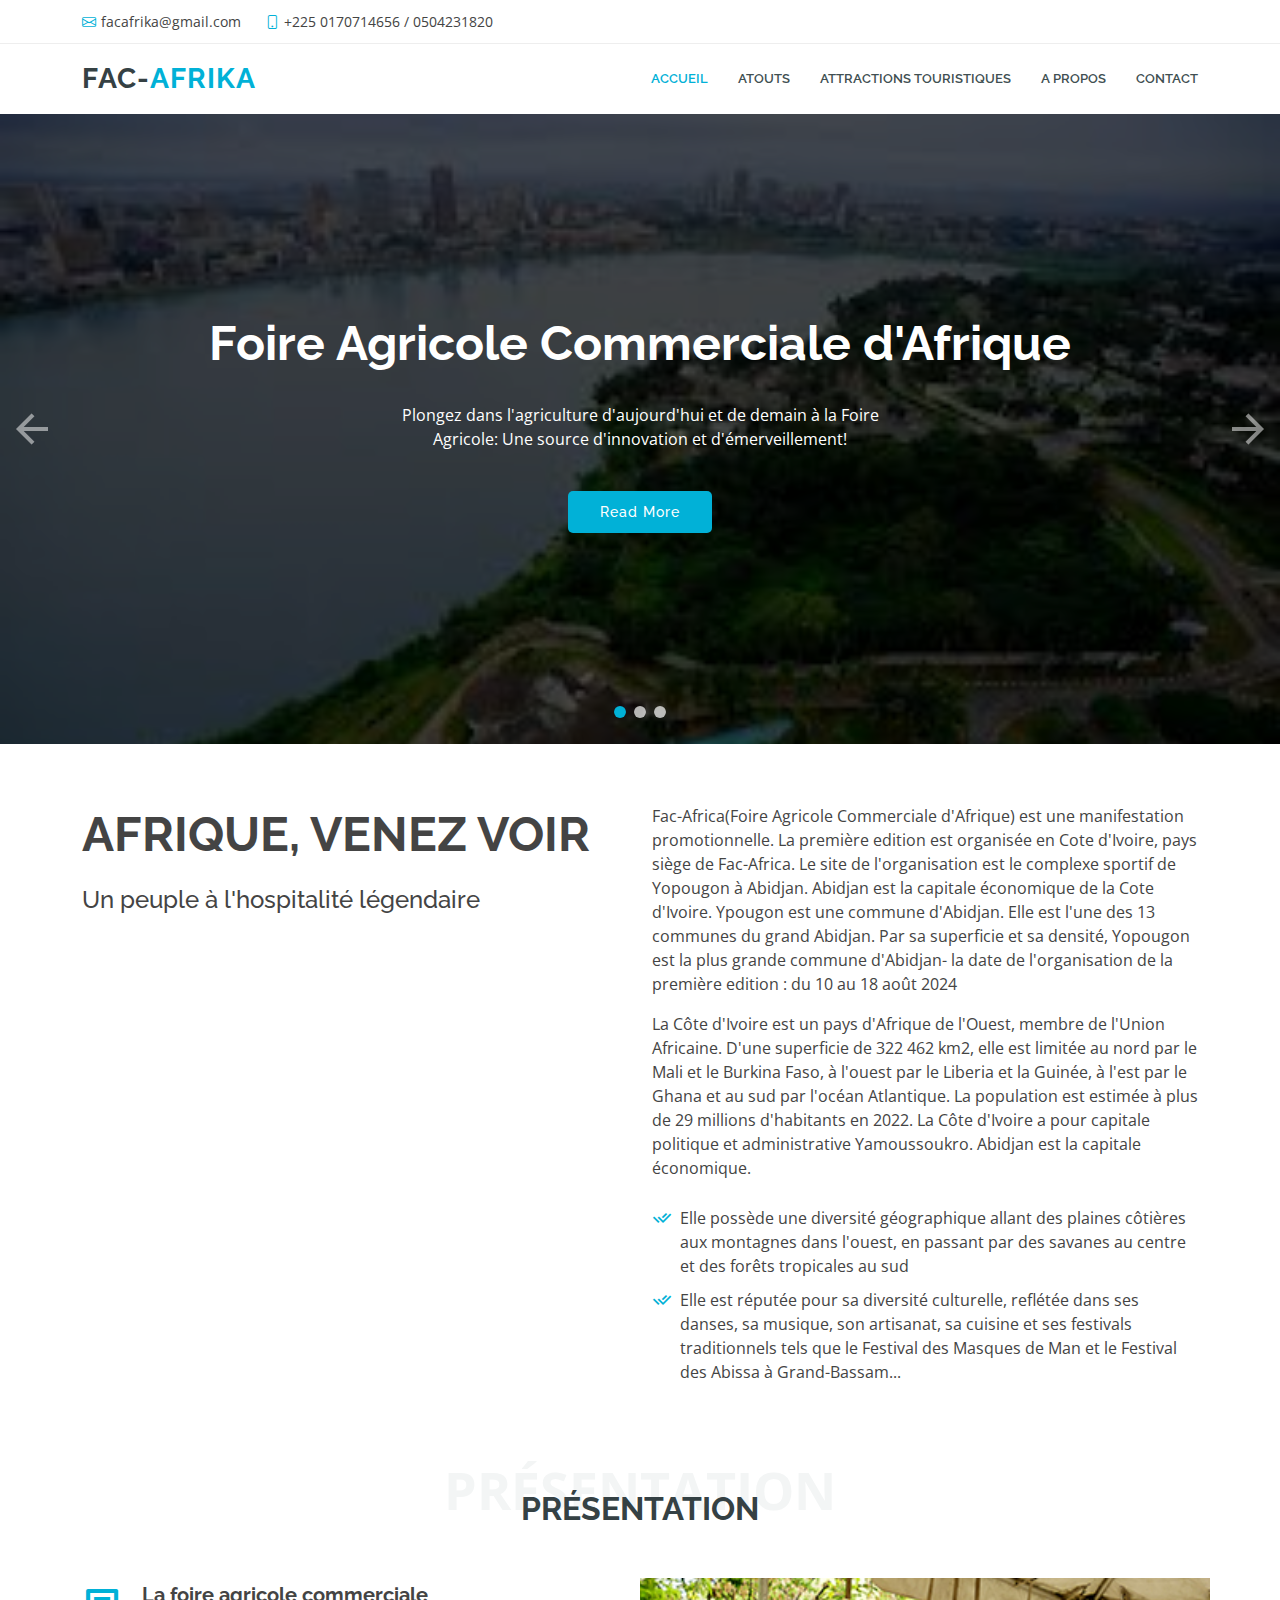
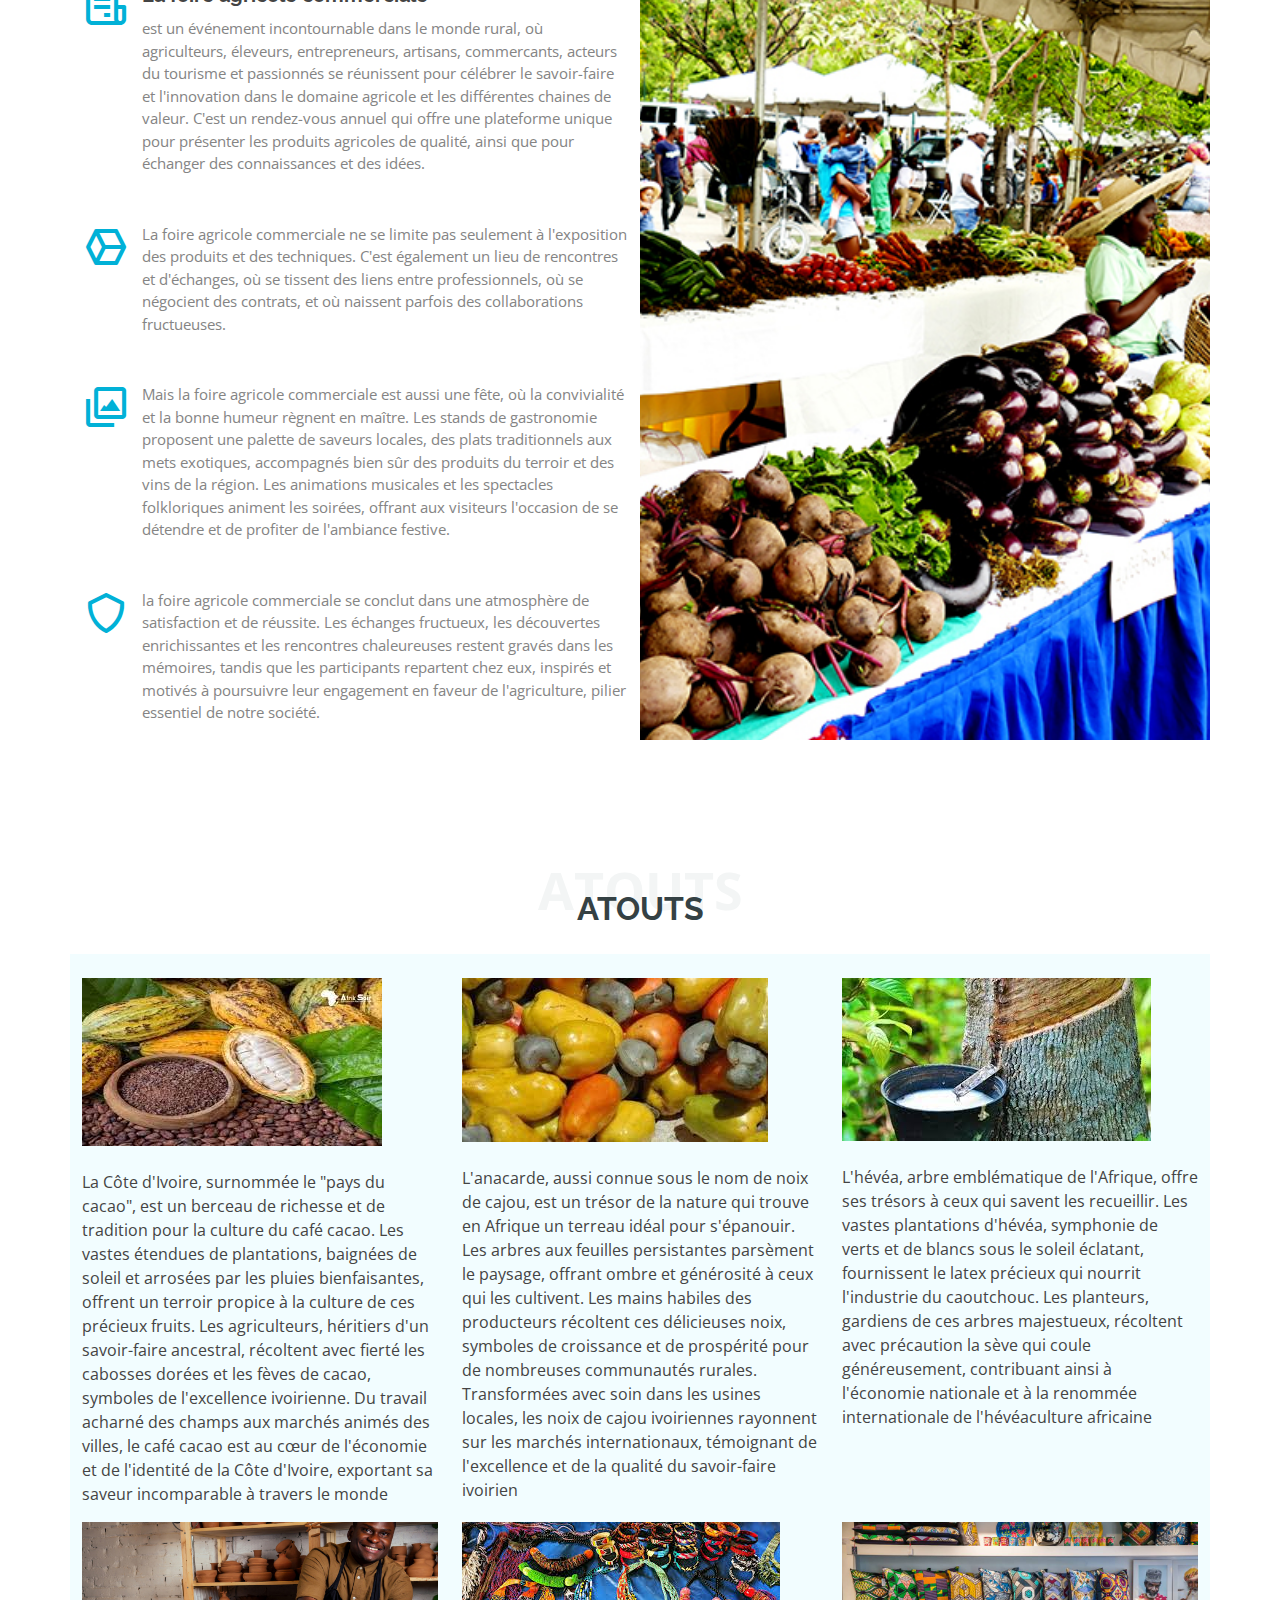
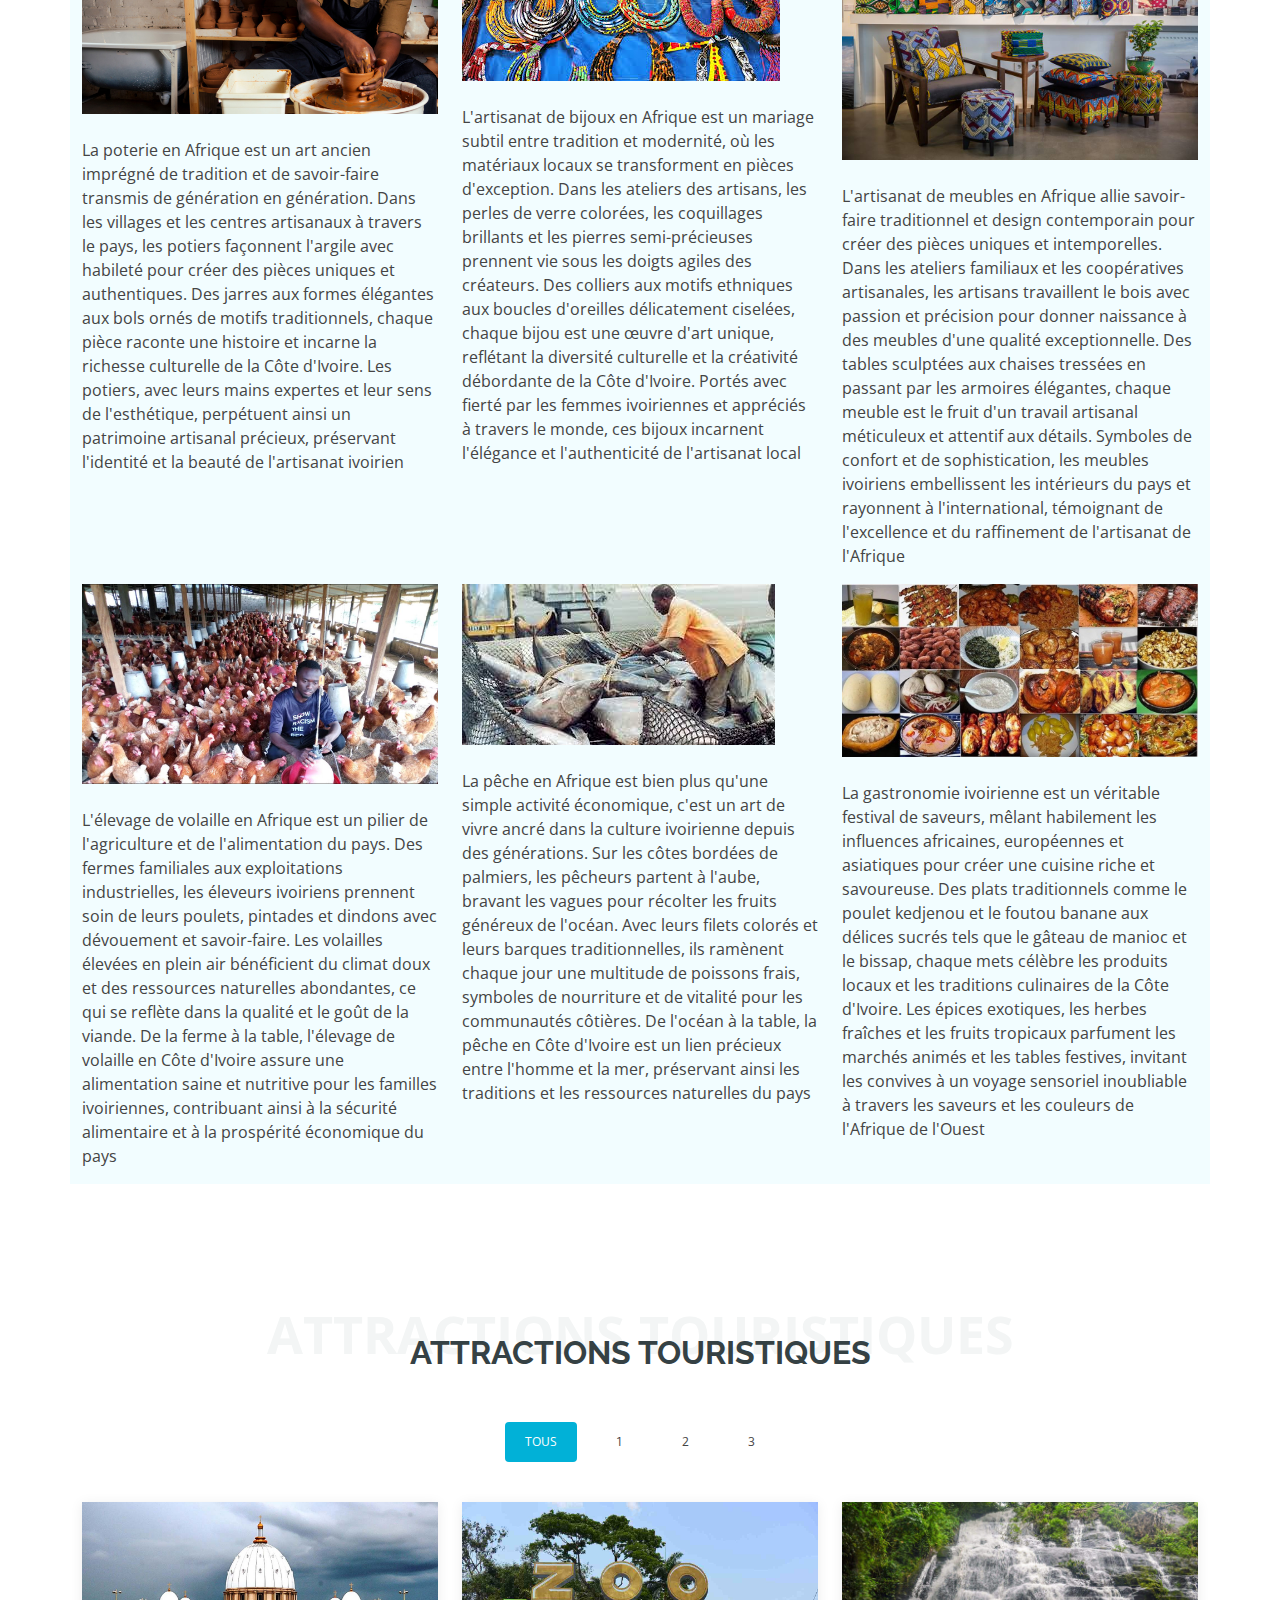
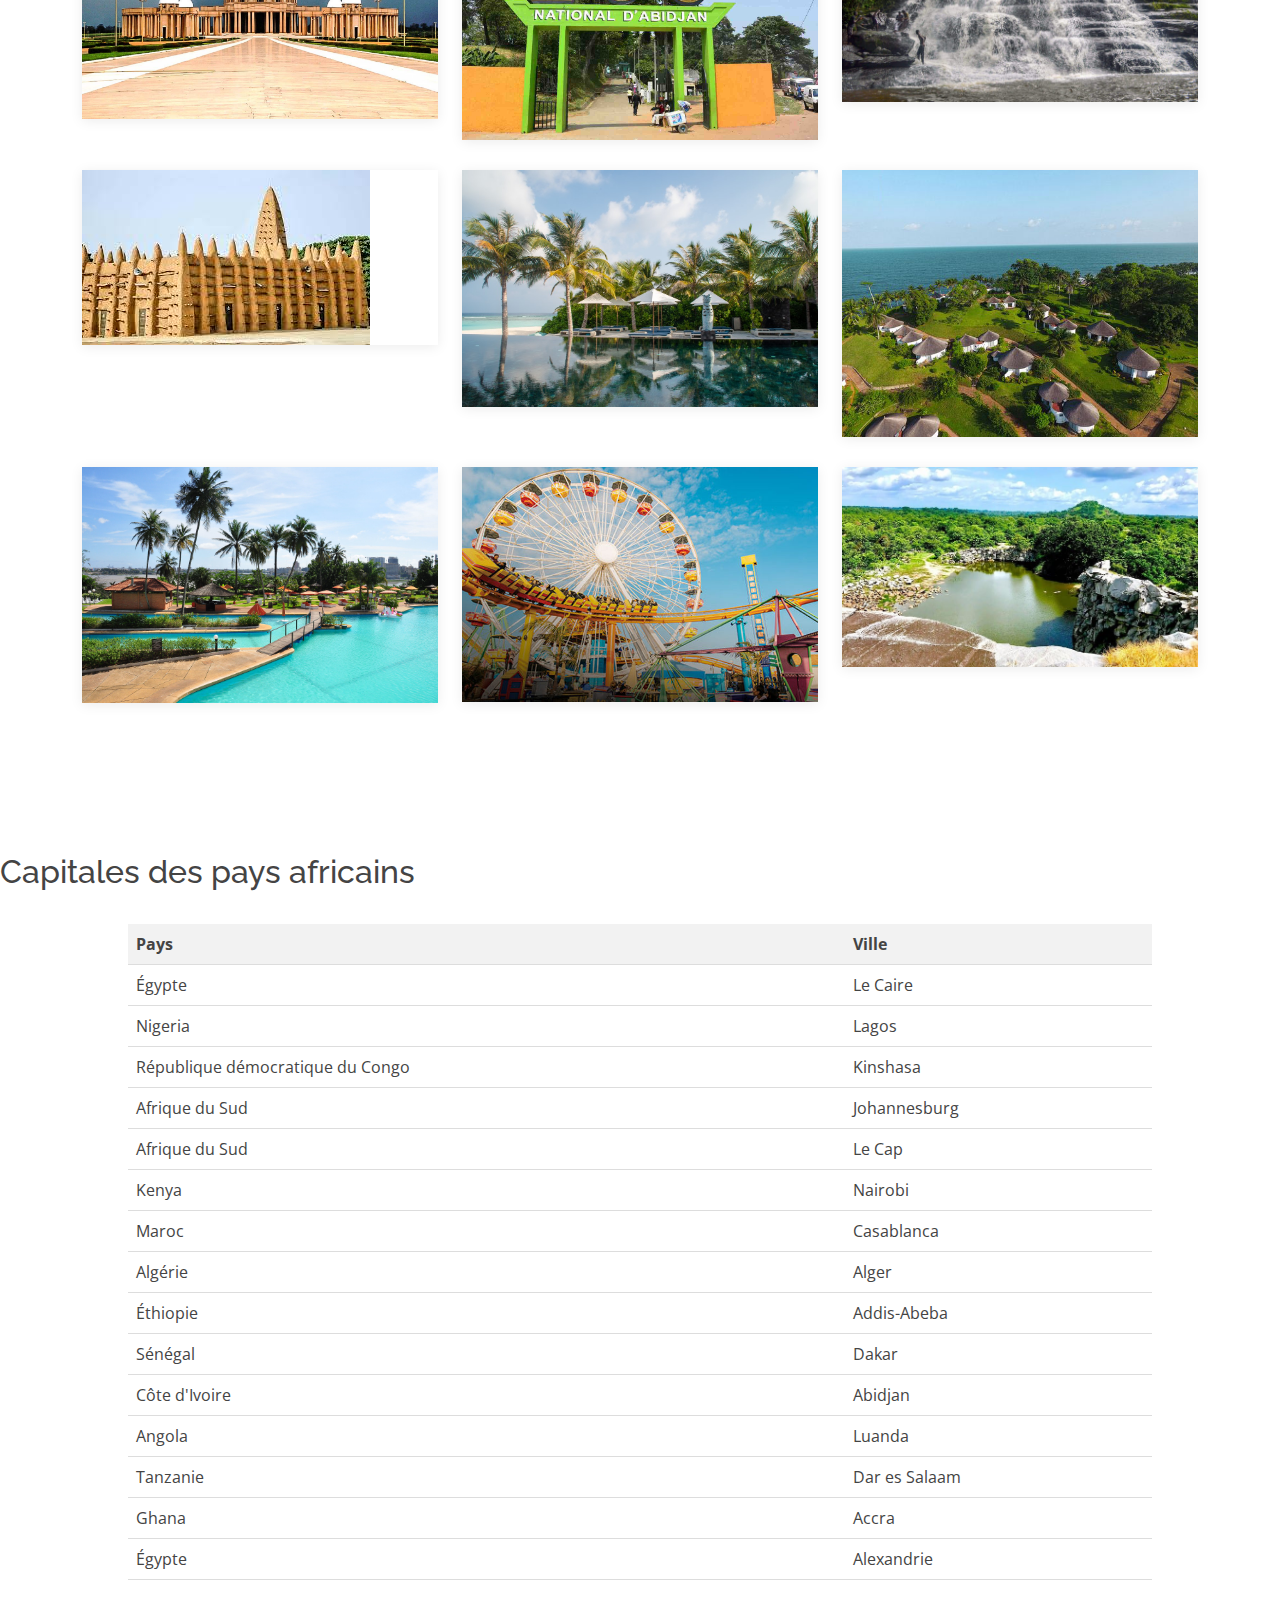
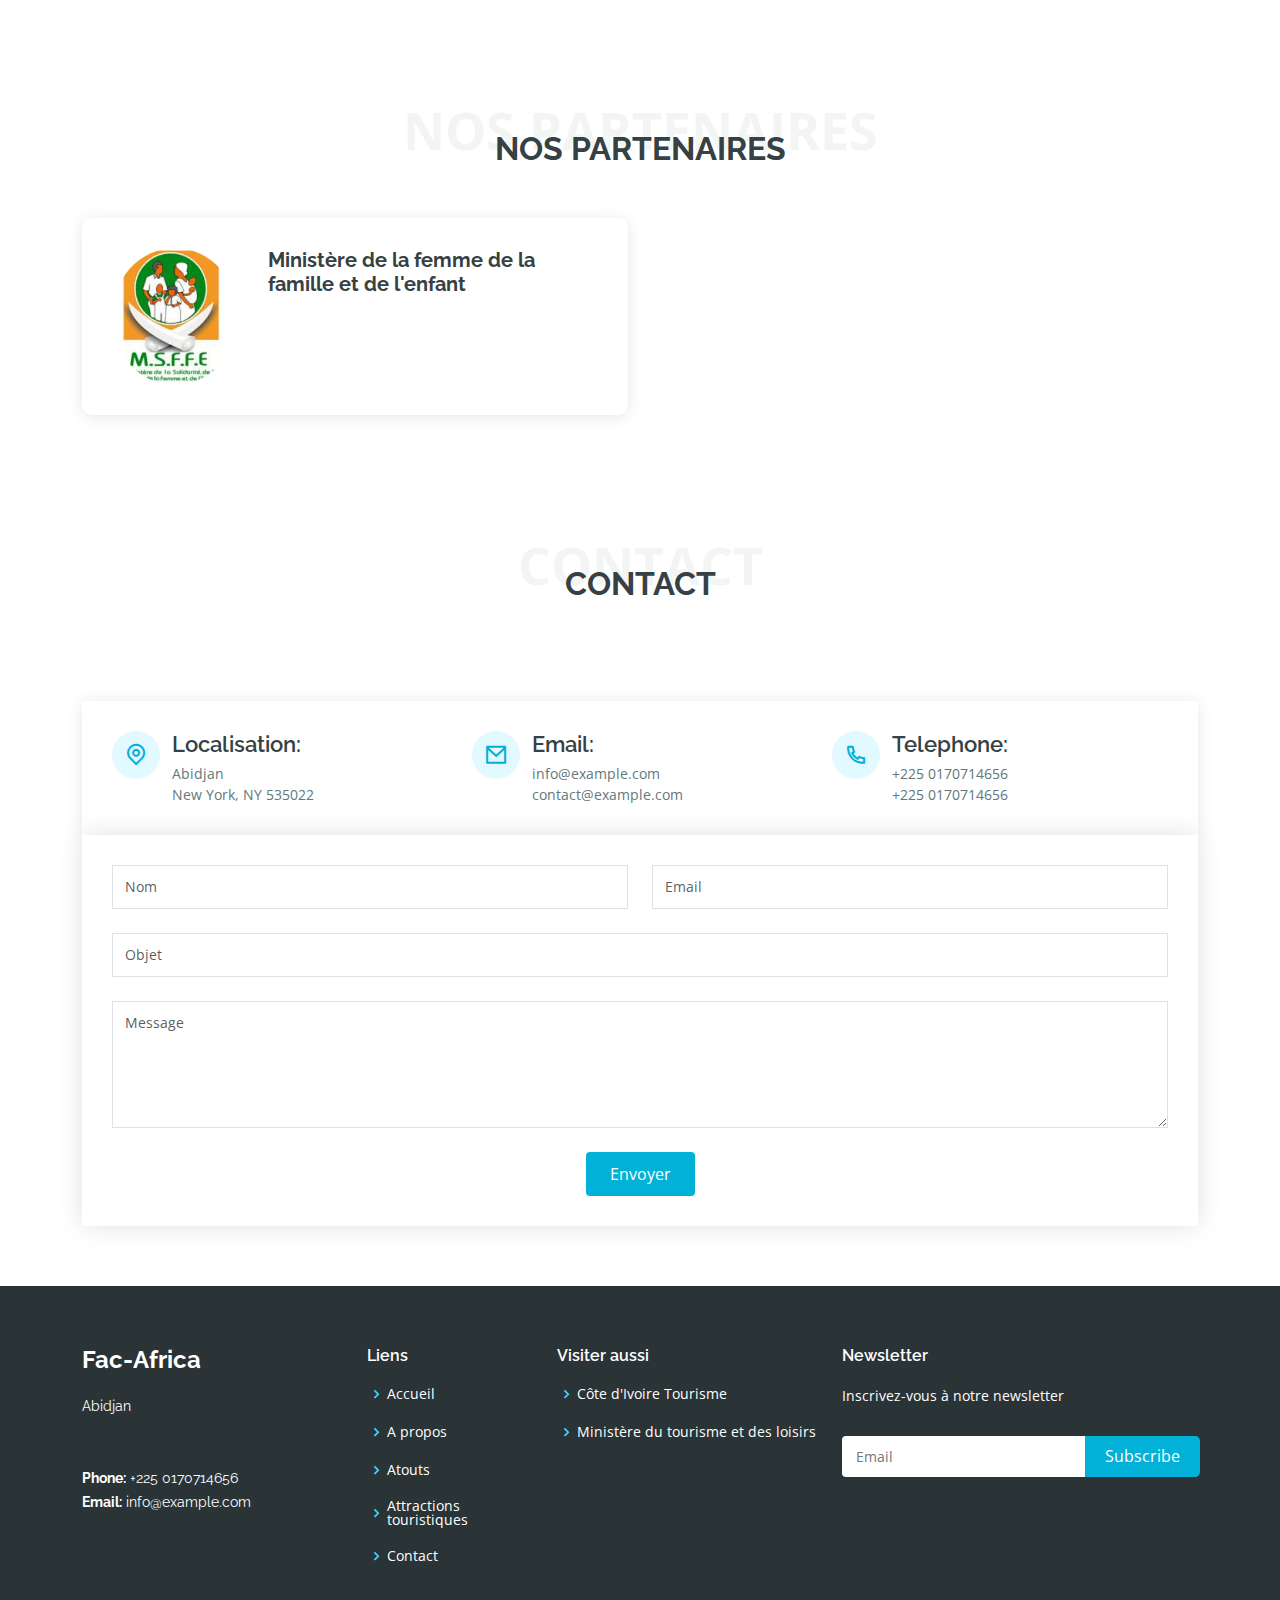
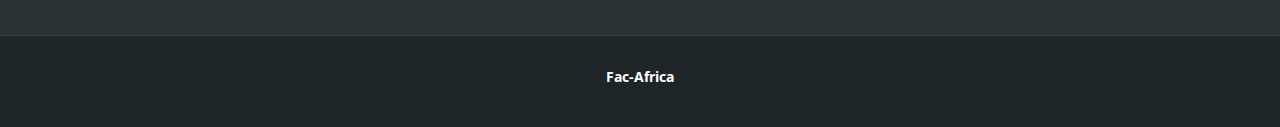
<file: index.html>
<!DOCTYPE html>
<html lang="en">

<head>
  <meta charset="utf-8">
  <meta content="width=device-width, initial-scale=1.0" name="viewport">

  <title>Fac-Africa</title>
  <meta content="" name="description">
  <meta content="" name="keywords">

  <!-- Favicons -->
  <link href="assets/img/favicon.png" rel="icon">
  <link href="assets/img/apple-touch-icon.png" rel="apple-touch-icon">

  <!-- Google Fonts -->
  <link href="https://fonts.googleapis.com/css?family=Open+Sans:300,300i,400,400i,600,600i,700,700i|Raleway:300,300i,400,400i,500,500i,600,600i,700,700i|Poppins:300,300i,400,400i,500,500i,600,600i,700,700i" rel="stylesheet">

  <!-- Vendor CSS Files -->
  <link href="assets/vendor/animate.css/animate.min.css" rel="stylesheet">
  <link href="assets/vendor/bootstrap/css/bootstrap.min.css" rel="stylesheet">
  <link href="assets/vendor/bootstrap-icons/bootstrap-icons.css" rel="stylesheet">
  <link href="assets/vendor/boxicons/css/boxicons.min.css" rel="stylesheet">
  <link href="assets/vendor/glightbox/css/glightbox.min.css" rel="stylesheet">
  <link href="assets/vendor/remixicon/remixicon.css" rel="stylesheet">
  <link href="assets/vendor/swiper/swiper-bundle.min.css" rel="stylesheet">

  <!-- Template Main CSS File -->
  <link href="assets/css/style.css" rel="stylesheet">
</head>

<body>

  <!-- ======= Top Bar ======= -->
  <section id="topbar" class="fixed-top d-flex align-items-center">
    <div class="container d-flex justify-content-center justify-content-md-between">
      <div class="contact-info d-flex align-items-center">
        <i class="bi bi-envelope d-flex align-items-center"><a href="mailto:contact@example.com">facafrika@gmail.com</a></i>
        <i class="bi bi-phone d-flex align-items-center ms-4"><span>+225 0170714656 / 0504231820</span></i>
      </div>
    </div>
  </section>

  <!-- ======= Header ======= -->
  <header id="header" class="fixed-top d-flex align-items-center">
    <div class="container d-flex align-items-center justify-content-between">

      <div class="logo">
        <h1><a href="index.html">FAC-<span>AFRIKA</span></a></h1>
      </div>

      <nav id="navbar" class="navbar">
        <ul>
          <li><a class="nav-link scrollto active" href="#hero">Accueil</a></li>
          <li><a class="nav-link scrollto" href="#atouts">Atouts</a></li>
          <li><a class="nav-link scrollto " href="#portfolio">Attractions touristiques</a></li>
          <li><a class="nav-link scrollto" href="#about">A propos</a></li>
          <li><a class="nav-link scrollto" href="#contact">Contact</a></li>
        </ul>
        <i class="bi bi-list mobile-nav-toggle"></i>
      </nav><!-- .navbar -->

    </div>
  </header><!-- End Header -->

  <!-- ======= Hero Section ======= -->
  <section id="hero">
    <div class="hero-container">
      <div id="heroCarousel" data-bs-interval="5000" class="carousel slide carousel-fade" data-bs-ride="carousel">

        <ol class="carousel-indicators" id="hero-carousel-indicators"></ol>

        <div class="carousel-inner" role="listbox">

          <!-- Slide 1 -->
          <div class="carousel-item active" style="background-image: url(assets/img/slide/slide1.jpg);">
            <div class="carousel-container">
              <div class="carousel-content">
                <h2 class="animate__animated animate__fadeInDown">Foire Agricole<span> Commerciale d'Afrique</span></h2>
                <p class="animate__animated animate__fadeInUp">Plongez dans l'agriculture d'aujourd'hui et de demain à la Foire Agricole: Une source d'innovation et d'émerveillement!</p>
                <a href="#about" class="btn-get-started scrollto animate__animated animate__fadeInUp">Read More</a>
              </div>
            </div>
          </div>

          <!-- Slide 2 -->
          <div class="carousel-item" style="background-image: url(assets/img/slide/slide2.jpg);">
            <div class="carousel-container">
              <div class="carousel-content">
                <p class="animate__animated animate__fadeInUp">Rencontrez les héros de nos campagnes à la Foire Agricole: Agriculteurs, Éleveurs, Artisans du Terroir!</p>
                <a href="#about" class="btn-get-started scrollto animate__animated animate__fadeInUp">Read More</a>
              </div>
            </div>
          </div>

          <!-- Slide 3 -->
          <div class="carousel-item" style="background-image: url(assets/img/slide/slide3.jpg);">
            <div class="carousel-container">
              <div class="carousel-content">
                <p class="animate__animated animate__adeInUp">Découvrez le cœur battant de nos campagnes à la Foire Agricole: Où Tradition et Modernité se rencontrent!</p>
                <a href="#about" class="btn-get-started scrollto animate__animated animate__fadeInUp">Read More</a>
              </div>
            </div>
          </div>

        </div>

        <a class="carousel-control-prev" href="#heroCarousel" role="button" data-bs-slide="prev">
          <span class="carousel-control-prev-icon ri-arrow-left-line" aria-hidden="true"></span>
        </a>

        <a class="carousel-control-next" href="#heroCarousel" role="button" data-bs-slide="next">
          <span class="carousel-control-next-icon ri-arrow-right-line" aria-hidden="true"></span>
        </a>

      </div>
    </div>
  </section><!-- End Hero -->

  <main id="main">

    <!-- ======= About Section ======= -->
    <section id="about" class="about">
      <div class="container">

        <div class="row content">
          <div class="col-lg-6">
            <h2>AFRIQUE, venez voir</h2>
            <h3>Un peuple à l'hospitalité légendaire</h3>
          </div>
          <div class="col-lg-6 pt-4 pt-lg-0">
            <p>Fac-Africa(Foire Agricole Commerciale d'Afrique) est une manifestation promotionnelle. La première edition est organisée en Cote d'Ivoire, pays siège de Fac-Africa. 
              Le site de l'organisation est le complexe sportif de Yopougon à Abidjan. Abidjan est la capitale économique de la Cote d'Ivoire. Ypougon est une commune d'Abidjan.
              Elle est l'une des 13 communes du grand Abidjan. Par sa superficie et sa densité, Yopougon est la plus grande commune d'Abidjan- la date de l'organisation de la première edition : du 10 au 18 août 2024
            </p>
            <p>
              La Côte d'Ivoire est un pays d'Afrique de l'Ouest, membre de l'Union Africaine.
D'une superficie de 322 462 km2, elle est limitée au nord par le Mali et le Burkina Faso, à l'ouest par le Liberia et la Guinée, à l'est par le Ghana et
au sud par l'océan Atlantique. La population est estimée à plus de 29 millions d'habitants en 2022. La Côte d'Ivoire a pour capitale politique et administrative
Yamoussoukro. Abidjan est la capitale économique.
            </p>
            <ul>
              <li><i class="ri-check-double-line"></i> Elle possède une diversité géographique allant des plaines côtières aux montagnes dans l'ouest, en passant par des savanes au centre et des forêts tropicales au sud</li>
              <li><i class="ri-check-double-line"></i>Elle est réputée pour sa diversité culturelle, reflétée dans ses danses, sa musique, son artisanat, sa cuisine et ses festivals traditionnels tels que le Festival des Masques de Man et le Festival des Abissa à Grand-Bassam...</li>
            </ul>
          </div>
        </div>

      </div>
    </section><!-- End About Section -->

    <!-- ======= About List Section ======= -->
    <section id="about-list" class="about-list">
      <div class="container">
        <div class="container">
          <div class="section-title">
            <span>Présentation</span>
            <h2>Présentation</h2>
          </div>
        </div>
        <div class="row">
          <div class="col-lg-6 order-2 order-lg-1">
            <div class="icon-box mt-5 mt-lg-0">
              <i class="bx bx-receipt"></i>
              <h4>La foire agricole commerciale</h4>
              <p>
                 est un événement incontournable dans le monde rural, où agriculteurs, éleveurs, entrepreneurs, artisans, commercants, acteurs du tourisme et passionnés se réunissent pour célébrer le savoir-faire et l'innovation dans le domaine agricole et les différentes chaines de valeur. C'est un rendez-vous annuel qui offre une plateforme unique pour présenter les produits agricoles de qualité, ainsi que pour échanger des connaissances et des idées.</p>
            </div>
            <div class="icon-box mt-5">
              <i class="bx bx-cube-alt"></i>
              <p>La foire agricole commerciale ne se limite pas seulement à l'exposition des produits et des techniques. C'est également un lieu de rencontres et d'échanges, où se tissent des liens entre professionnels, où se négocient des contrats, et où naissent parfois des collaborations fructueuses.</p>
            </div>
            <div class="icon-box mt-5">
              <i class="bx bx-images"></i>
              <p>Mais la foire agricole commerciale est aussi une fête, où la convivialité et la bonne humeur règnent en maître. Les stands de gastronomie proposent une palette de saveurs locales, des plats traditionnels aux mets exotiques, accompagnés bien sûr des produits du terroir et des vins de la région. Les animations musicales et les spectacles folkloriques animent les soirées, offrant aux visiteurs l'occasion de se détendre et de profiter de l'ambiance festive.</p>
            </div>
            <div class="icon-box mt-5">
              <i class="bx bx-shield"></i>
              <p>la foire agricole commerciale se conclut dans une atmosphère de satisfaction et de réussite. Les échanges fructueux, les découvertes enrichissantes et les rencontres chaleureuses restent gravés dans les mémoires, tandis que les participants repartent chez eux, inspirés et motivés à poursuivre leur engagement en faveur de l'agriculture, pilier essentiel de notre société.</p>
            </div>
          </div>
          <div class="image col-lg-6 order-1 order-lg-2" style='background-image: url("assets/img/foire.jpg");'></div>
        </div>

      </div>
    </section><!-- End About List Section -->
    
     <!-- ======= Atouts Section ======= -->
     <section id="atouts">
      <div class="container">
        <div class="section-title">
          <span>Atouts</span>
          <h2>Atouts</h2>
        </div>
      </div>
      <div class="container chefs section-bg" data-aos="fade-up">
        
       

        <div class="row gy-4">

          <div class="col-lg-4 col-md-6 d-flex align-items-stretch" data-aos="fade-up" data-aos-delay="100">
            <div class="chef-member">
              <div class="member-img">
                <img src="assets/img/cafecacao.jpg" class="img-fluid" alt="">
              </div><br>
              <div class="member-info">
                <p>La Côte d'Ivoire, surnommée le "pays du cacao", est un berceau de richesse et de tradition pour la culture du café cacao. Les vastes étendues de plantations, baignées de soleil et arrosées par les pluies bienfaisantes, offrent un terroir propice à la culture de ces précieux fruits. Les agriculteurs, héritiers d'un savoir-faire ancestral, récoltent avec fierté les cabosses dorées et les fèves de cacao, symboles de l'excellence ivoirienne. Du travail acharné des champs aux marchés animés des villes, le café cacao est au cœur de l'économie et de l'identité de la Côte d'Ivoire, exportant sa saveur incomparable à travers le monde</p>
              </div>
            </div>
          </div><!-- End Chefs Member -->

          <div class="col-lg-4 col-md-6 d-flex align-items-stretch" data-aos="fade-up" data-aos-delay="200">
            <div class="chef-member">
              <div class="member-img">
                <img src="assets/img/anacardes.jpg" class="img-fluid" alt="">
              </div><br>
              <div class="member-info">
                <p>L'anacarde, aussi connue sous le nom de noix de cajou, est un trésor de la nature qui trouve en Afrique un terreau idéal pour s'épanouir. Les arbres aux feuilles persistantes parsèment le paysage, offrant ombre et générosité à ceux qui les cultivent. Les mains habiles des producteurs récoltent ces délicieuses noix, symboles de croissance et de prospérité pour de nombreuses communautés rurales. Transformées avec soin dans les usines locales, les noix de cajou ivoiriennes rayonnent sur les marchés internationaux, témoignant de l'excellence et de la qualité du savoir-faire ivoirien</p>
              </div>
            </div>
          </div><!-- End Chefs Member -->

          <div class="col-lg-4 col-md-6 d-flex align-items-stretch" data-aos="fade-up" data-aos-delay="300">
            <div class="chef-member">
              <div class="member-img">
                <img src="assets/img/hevea.jpg" class="img-fluid" alt="">
              </div><br>
              <div class="member-info">
                <p>L'hévéa, arbre emblématique de l'Afrique, offre ses trésors à ceux qui savent les recueillir. Les vastes plantations d'hévéa, symphonie de verts et de blancs sous le soleil éclatant, fournissent le latex précieux qui nourrit l'industrie du caoutchouc. Les planteurs, gardiens de ces arbres majestueux, récoltent avec précaution la sève qui coule généreusement, contribuant ainsi à l'économie nationale et à la renommée internationale de l'hévéaculture africaine</p>
              </div>
            </div>
          </div><!-- End Chefs Member -->

        </div>
        <div class="section-header">
        </div>

        <div class="row gy-4">

          <div class="col-lg-4 col-md-6 d-flex align-items-stretch" data-aos="fade-up" data-aos-delay="100">
            <div class="chef-member">
              <div class="member-img">
                <img src="assets/img/artisant-potier.jpg" class="img-fluid" alt="">
              </div><br>
              <div class="member-info">
                <p>La poterie en Afrique est un art ancien imprégné de tradition et de savoir-faire transmis de génération en génération. Dans les villages et les centres artisanaux à travers le pays, les potiers façonnent l'argile avec habileté pour créer des pièces uniques et authentiques. Des jarres aux formes élégantes aux bols ornés de motifs traditionnels, chaque pièce raconte une histoire et incarne la richesse culturelle de la Côte d'Ivoire. Les potiers, avec leurs mains expertes et leur sens de l'esthétique, perpétuent ainsi un patrimoine artisanal précieux, préservant l'identité et la beauté de l'artisanat ivoirien</p>
              </div>
            </div>
          </div><!-- End Chefs Member -->

          <div class="col-lg-4 col-md-6 d-flex align-items-stretch" data-aos="fade-up" data-aos-delay="200">
            <div class="chef-member">
              <div class="member-img">
                <img src="assets/img/bijoux.jpg" class="img-fluid" alt="">
              </div><br>
              <div class="member-info">
                <p>L'artisanat de bijoux en Afrique est un mariage subtil entre tradition et modernité, où les matériaux locaux se transforment en pièces d'exception. Dans les ateliers des artisans, les perles de verre colorées, les coquillages brillants et les pierres semi-précieuses prennent vie sous les doigts agiles des créateurs. Des colliers aux motifs ethniques aux boucles d'oreilles délicatement ciselées, chaque bijou est une œuvre d'art unique, reflétant la diversité culturelle et la créativité débordante de la Côte d'Ivoire. Portés avec fierté par les femmes ivoiriennes et appréciés à travers le monde, ces bijoux incarnent l'élégance et l'authenticité de l'artisanat local</p>
              </div>
            </div>
          </div><!-- End Chefs Member -->

          <div class="col-lg-4 col-md-6 d-flex align-items-stretch" data-aos="fade-up" data-aos-delay="300">
            <div class="chef-member">
              <div class="member-img">
                <img src="assets/img/artisant-deco.jpg" class="img-fluid" alt="">
              </div><br>
              <div class="member-info">
                <p>L'artisanat de meubles en Afrique allie savoir-faire traditionnel et design contemporain pour créer des pièces uniques et intemporelles. Dans les ateliers familiaux et les coopératives artisanales, les artisans travaillent le bois avec passion et précision pour donner naissance à des meubles d'une qualité exceptionnelle. Des tables sculptées aux chaises tressées en passant par les armoires élégantes, chaque meuble est le fruit d'un travail artisanal méticuleux et attentif aux détails. Symboles de confort et de sophistication, les meubles ivoiriens embellissent les intérieurs du pays et rayonnent à l'international, témoignant de l'excellence et du raffinement de l'artisanat de l'Afrique</p>
              </div>
            </div>
          </div><!-- End Chefs Member -->

        </div>
        <div class="section-header">
        </div>

        <div class="row gy-4">

          <div class="col-lg-4 col-md-6 d-flex align-items-stretch" data-aos="fade-up" data-aos-delay="100">
            <div class="chef-member">
              <div class="member-img">
                <img src="assets/img/volailles.jpg" class="img-fluid" alt="">
              </div><br>
              <div class="member-info">
                <p>L'élevage de volaille en Afrique est un pilier de l'agriculture et de l'alimentation du pays. Des fermes familiales aux exploitations industrielles, les éleveurs ivoiriens prennent soin de leurs poulets, pintades et dindons avec dévouement et savoir-faire. Les volailles élevées en plein air bénéficient du climat doux et des ressources naturelles abondantes, ce qui se reflète dans la qualité et le goût de la viande. De la ferme à la table, l'élevage de volaille en Côte d'Ivoire assure une alimentation saine et nutritive pour les familles ivoiriennes, contribuant ainsi à la sécurité alimentaire et à la prospérité économique du pays</p>
              </div>
            </div>
          </div><!-- End Chefs Member -->

          <div class="col-lg-4 col-md-6 d-flex align-items-stretch" data-aos="fade-up" data-aos-delay="200">
            <div class="chef-member">
              <div class="member-img">
                <img src="assets/img/pecheur.jpg" class="img-fluid" alt="">
              </div><br>
              <div class="member-info">
                <p>La pêche en Afrique est bien plus qu'une simple activité économique, c'est un art de vivre ancré dans la culture ivoirienne depuis des générations. Sur les côtes bordées de palmiers, les pêcheurs partent à l'aube, bravant les vagues pour récolter les fruits généreux de l'océan. Avec leurs filets colorés et leurs barques traditionnelles, ils ramènent chaque jour une multitude de poissons frais, symboles de nourriture et de vitalité pour les communautés côtières. De l'océan à la table, la pêche en Côte d'Ivoire est un lien précieux entre l'homme et la mer, préservant ainsi les traditions et les ressources naturelles du pays</p>
              </div>
            </div>
          </div><!-- End Chefs Member -->

          <div class="col-lg-4 col-md-6 d-flex align-items-stretch" data-aos="fade-up" data-aos-delay="300">
            <div class="chef-member">
              <div class="member-img">
                <img src="assets/img/gastronomie.jpg" class="img-fluid" alt="">
              </div><br>
              <div class="member-info">
                <p>La gastronomie ivoirienne est un véritable festival de saveurs, mêlant habilement les influences africaines, européennes et asiatiques pour créer une cuisine riche et savoureuse. Des plats traditionnels comme le poulet kedjenou et le foutou banane aux délices sucrés tels que le gâteau de manioc et le bissap, chaque mets célèbre les produits locaux et les traditions culinaires de la Côte d'Ivoire. Les épices exotiques, les herbes fraîches et les fruits tropicaux parfument les marchés animés et les tables festives, invitant les convives à un voyage sensoriel inoubliable à travers les saveurs et les couleurs de l'Afrique de l'Ouest</p>
              </div>
            </div>
          </div><!-- End Chefs Member -->

        </div>

      </div>
    </section><!-- End Chefs Section -->

    <!-- ======= Portfolio Section ======= -->
    <section id="portfolio" class="portfolio">
      <div class="container">

        <div class="section-title">
          <span>Attractions touristiques</span>
          <h2>Attractions touristiques</h2>
        </div>

        <div class="row">
          <div class="col-lg-12">
            <ul id="portfolio-flters">
              <li data-filter="*" class="filter-active">Tous</li>
              <li data-filter=".filter-app">1</li>
              <li data-filter=".filter-card">2</li>
              <li data-filter=".filter-web">3</li>
            </ul>
          </div>
        </div>

        <div class="row portfolio-container">

          <div class="col-lg-4 col-md-6 portfolio-item filter-app">
            <div class="portfolio-wrap">
              <img src="assets/img/basilique-Notre-Dame-de-la-Paix-de-Yamoussoukro.jpg" class="img-fluid" alt="">
              <div class="portfolio-info">
              </div>
            </div>
          </div>

          <div class="col-lg-4 col-md-6 portfolio-item filter-web">
            <div class="portfolio-wrap">
              <img src="assets/img/zoo.jpg" class="img-fluid" alt="">
              <div class="portfolio-info">
              </div>
            </div>
          </div>

          <div class="col-lg-4 col-md-6 portfolio-item filter-app">
            <div class="portfolio-wrap">
              <img src="assets/img/cascademan.jpg" class="img-fluid" alt="">
              <div class="portfolio-info">
              </div>
            </div>
          </div>

          <div class="col-lg-4 col-md-6 portfolio-item filter-card">
            <div class="portfolio-wrap">
              <img src="assets/img/mosquee.jpg" class="img-fluid" alt="">
              <div class="portfolio-info">
              </div>
            </div>
          </div>

          <div class="col-lg-4 col-md-6 portfolio-item filter-web">
            <div class="portfolio-wrap">
              <img src="assets/img/GRAND-BASSAM-AFRICAMOOV-INTERNATIONAL-12.jpg" class="img-fluid" alt="">
              <div class="portfolio-info">
              </div>
            </div>
          </div>

          <div class="col-lg-4 col-md-6 portfolio-item filter-app">
            <div class="portfolio-wrap">
              <img src="assets/img/la-baie-des-sirenes.jpg" class="img-fluid" alt="">
              <div class="portfolio-info">
              </div>
            </div>
          </div>

          <div class="col-lg-4 col-md-6 portfolio-item filter-card">
            <div class="portfolio-wrap">
              <img src="assets/img/abidjan-piscine_bl.jpg" class="img-fluid" alt="">
              <div class="portfolio-info">
              </div>
            </div>
          </div>

          <div class="col-lg-4 col-md-6 portfolio-item filter-card">
            <div class="portfolio-wrap">
              <img src="assets/img/Parc-dAttraction-dAbidjan_2-1-652x430.jpg" class="img-fluid" alt="">
              <div class="portfolio-info">
              </div>
            </div>
          </div>

          <div class="col-lg-4 col-md-6 portfolio-item filter-web">
            <div class="portfolio-wrap">
              <img src="assets/img/site9.jpeg" class="img-fluid" alt="">
              <div class="portfolio-info">
              </div>
            </div>
          </div>

        </div>

      </div>
    </section><!-- End Portfolio Section -->


    <section>
      <div class="container">
      </div>

      <style>
        table {
            width: 80%;
            border-collapse: collapse;
            margin-left: auto;
            margin-right: auto;
        }
        th, td {
            padding: 8px;
            text-align: left;
            border-bottom: 1px solid #ddd;
        }
        th {
            background-color: #f2f2f2;
        }
    </style>
    </head>
    <body>
    
    <h2>Capitales des pays africains</h2> <br>
    
    <table>
      <tr>
        <th>Pays</th>
        <th>Ville</th>
      </tr>
      <tr>
        <td>Égypte</td>
        <td>Le Caire</td>
      </tr>
      <tr>
        <td>Nigeria</td>
        <td>Lagos</td>
      </tr>
      <tr>
        <td>République démocratique du Congo</td>
        <td>Kinshasa</td>
      </tr>
      <tr>
        <td>Afrique du Sud</td>
        <td>Johannesburg</td>
      </tr>
      <tr>
        <td>Afrique du Sud</td>
        <td>Le Cap</td>
      </tr>
      <tr>
        <td>Kenya</td>
        <td>Nairobi</td>
      </tr>
      <tr>
        <td>Maroc</td>
        <td>Casablanca</td>
      </tr>
      <tr>
        <td>Algérie</td>
        <td>Alger</td>
      </tr>
      <tr>
        <td>Éthiopie</td>
        <td>Addis-Abeba</td>
      </tr>
      <tr>
        <td>Sénégal</td>
        <td>Dakar</td>
      </tr>
      <tr>
        <td>Côte d'Ivoire</td>
        <td>Abidjan</td>
      </tr>
      <tr>
        <td>Angola</td>
        <td>Luanda</td>
      </tr>
      <tr>
        <td>Tanzanie</td>
        <td>Dar es Salaam</td>
      </tr>
      <tr>
        <td>Ghana</td>
        <td>Accra</td>
      </tr>
      <tr>
        <td>Égypte</td>
        <td>Alexandrie</td>
      </tr>
    </table>

      </div>
    </section><!-- End Contact Section -->

   

    <!-- ======= Team Section ======= -->
    <section id="team" class="team">
      <div class="container">

        <div class="section-title">
          <span>Nos partenaires</span>
          <h2>Nos partenaires</h2>
        </div>

        <div class="row">

          <div class="col-lg-6">
            <div class="member d-flex align-items-start">
              <div class="pic"><img src="assets/img/ministere.jpg" class="img-fluid" alt=""></div>
              <div class="member-info">
                <h4>Ministère de la femme de la famille et de l'enfant</h4>
                <!-- <span>Chief Executive Officer</span> -->
                <!-- <p>Explicabo voluptatem mollitia et repellat qui dolorum quasi</p> -->
              </div>
            </div>
          </div>

          <!-- <div class="col-lg-6 mt-4 mt-lg-0">
            <div class="member d-flex align-items-start">
              <div class="pic"><img src="assets/img/team/team-2.jpg" class="img-fluid" alt=""></div>
              <div class="member-info">
                <h4>Sarah Jhonson</h4>
                <span>Product Manager</span>
                <p>Aut maiores voluptates amet et quis praesentium qui senda para</p>
              </div>
            </div>
          </div> -->

          <!-- <div class="col-lg-6 mt-4">
            <div class="member d-flex align-items-start">
              <div class="pic"><img src="assets/img/team/team-3.jpg" class="img-fluid" alt=""></div>
              <div class="member-info">
                <h4>William Anderson</h4>
                <span>CTO</span>
                <p>Quisquam facilis cum velit laborum corrupti fuga rerum quia</p>
              </div>
            </div>
          </div> -->

          <!-- <div class="col-lg-6 mt-4">
            <div class="member d-flex align-items-start">
              <div class="pic"><img src="assets/img/team/team-4.jpg" class="img-fluid" alt=""></div>
              <div class="member-info">
                <h4>Amanda Jepson</h4>
                <span>Accountant</span>
                <p>Dolorum tempora officiis odit laborum officiis et et accusamus</p>
              </div>
            </div>
          </div> -->

        </div>

      </div>
    </section><!-- End Team Section -->

    

    <!-- ======= Contact Section ======= -->
    <section id="contact" class="contact">
      <div class="container">
        <div class="section-title">
          <span>Contact</span>
          <h2>Contact</h2>
        </div>
      </div>

      <!-- <div class="map">
        <iframe style="border:0; width: 100%; height: 350px;" src="https://www.google.com/maps/embed?pb=!1m18!1m12!1m3!1d3963.1894709532183!2d-4.030483585726796!3d5.359951435219106!2m3!1f0!2f0!3f0!3m2!1i1024!2i768!4f13.1!3m3!1m2!1s0x10409c6dc6ceeb0d%3A0x5b717651f9e65b7b!2sAbidjan!5e0!3m2!1sen!2sci!4v1646202300086!5m2!1sen!2sci" frameborder="0" allowfullscreen></iframe>
    </div> -->
    

      <div class="container">

        <div class="info-wrap mt-5">
          <div class="row">
            <div class="col-lg-4 info">
              <i class="ri-map-pin-line"></i>
              <h4>Localisation:</h4>
              <p>Abidjan<br>New York, NY 535022</p>
            </div>

            <div class="col-lg-4 info mt-4 mt-lg-0">
              <i class="ri-mail-line"></i>
              <h4>Email:</h4>
              <p>info@example.com<br>contact@example.com</p>
            </div>

            <div class="col-lg-4 info mt-4 mt-lg-0">
              <i class="ri-phone-line"></i>
              <h4>Telephone:</h4>
              <p> +225 0170714656<br> +225 0170714656</p>
            </div>
          </div>
        </div>

        <form action="forms/contact.php" method="post" role="form" class="php-email-form">
          <div class="row">
            <div class="col-md-6 form-group">
              <input type="text" name="name" class="form-control" id="name" placeholder="Nom" required>
            </div>
            <div class="col-md-6 form-group mt-3 mt-md-0">
              <input type="email" class="form-control" name="email" id="email" placeholder="Email" required>
            </div>
          </div>
          <div class="form-group mt-3">
            <input type="text" class="form-control" name="subject" id="subject" placeholder="Objet" required>
          </div>
          <div class="form-group mt-3">
            <textarea class="form-control" name="message" rows="5" placeholder="Message" required></textarea>
          </div>
          <div class="my-3">
            <div class="loading">Loading</div>
            <div class="error-message"></div>
            <div class="sent-message">Your message has been sent. Thank you!</div>
          </div>
          <div class="text-center"><button type="submit">Envoyer</button></div>
        </form>

      </div>
    </section><!-- End Contact Section -->
        

  </main><!-- End #main -->

  <!-- ======= Footer ======= -->
  <footer id="footer">
    <div class="footer-top">
      <div class="container">
        <div class="row">

          <div class="col-lg-3 col-md-6">
            <div class="footer-info">
              <h3>Fac-Africa</h3>
              <p>
                Abidjan <br>
                <br><br>
                <strong>Phone:</strong> +225 0170714656<br>
                <strong>Email:</strong> info@example.com<br>
              </p>
            </div>
          </div>

          <div class="col-lg-2 col-md-6 footer-links">
            <h4>Liens</h4>
            <ul>
              <li><i class="bx bx-chevron-right"></i> <a href="#hero">Accueil</a></li>
              <li><i class="bx bx-chevron-right"></i> <a href="#about">A propos</a></li>
              <li><i class="bx bx-chevron-right"></i> <a href="#atouts">Atouts</a></li>
              <li><i class="bx bx-chevron-right"></i> <a href="#portfolio"> Attractions touristiques</a></li>
              <li><i class="bx bx-chevron-right"></i> <a href="#contact">Contact</a></li>
            </ul>
          </div>

          <div class="col-lg-3 col-md-6 footer-links">
            <h4>Visiter aussi</h4>
            <ul>
              <li><i class="bx bx-chevron-right"></i> <a href="https://tourismecotedivoire.ci/" target="_blank">Côte d'Ivoire Tourisme</a></li>
              <li><i class="bx bx-chevron-right"></i> <a href="https://tourisme.gouv.ci/accueil/raisons/112" target="_blank">Ministère du tourisme et des loisirs</a></li>
            </ul>
          </div>

          <div class="col-lg-4 col-md-6 footer-newsletter">
            <h4>Newsletter</h4>
            <p>Inscrivez-vous à notre newsletter</p>
            <form action="" method="post">
              <input type="email" name="email" placeholder="Email"><input type="submit" value="Subscribe">
            </form>

          </div>

        </div>
      </div>
    </div>

    <div class="container">
      <div class="copyright">
       <strong><span>Fac-Africa</span></strong>
      </div>
      <div class="credits">

      </div>
    </div>
  </footer><!-- End Footer -->

  <a href="#" class="back-to-top d-flex align-items-center justify-content-center"><i class="bi bi-arrow-up-short"></i></a>

  <!-- Vendor JS Files -->
  <script src="assets/vendor/purecounter/purecounter_vanilla.js"></script>
  <script src="assets/vendor/bootstrap/js/bootstrap.bundle.min.js"></script>
  <script src="assets/vendor/glightbox/js/glightbox.min.js"></script>
  <script src="assets/vendor/isotope-layout/isotope.pkgd.min.js"></script>
  <script src="assets/vendor/swiper/swiper-bundle.min.js"></script>
  <script src="assets/vendor/php-email-form/validate.js"></script>

  <!-- Template Main JS File -->
  <script src="assets/js/main.js"></script>

</body>

</html>
</file>
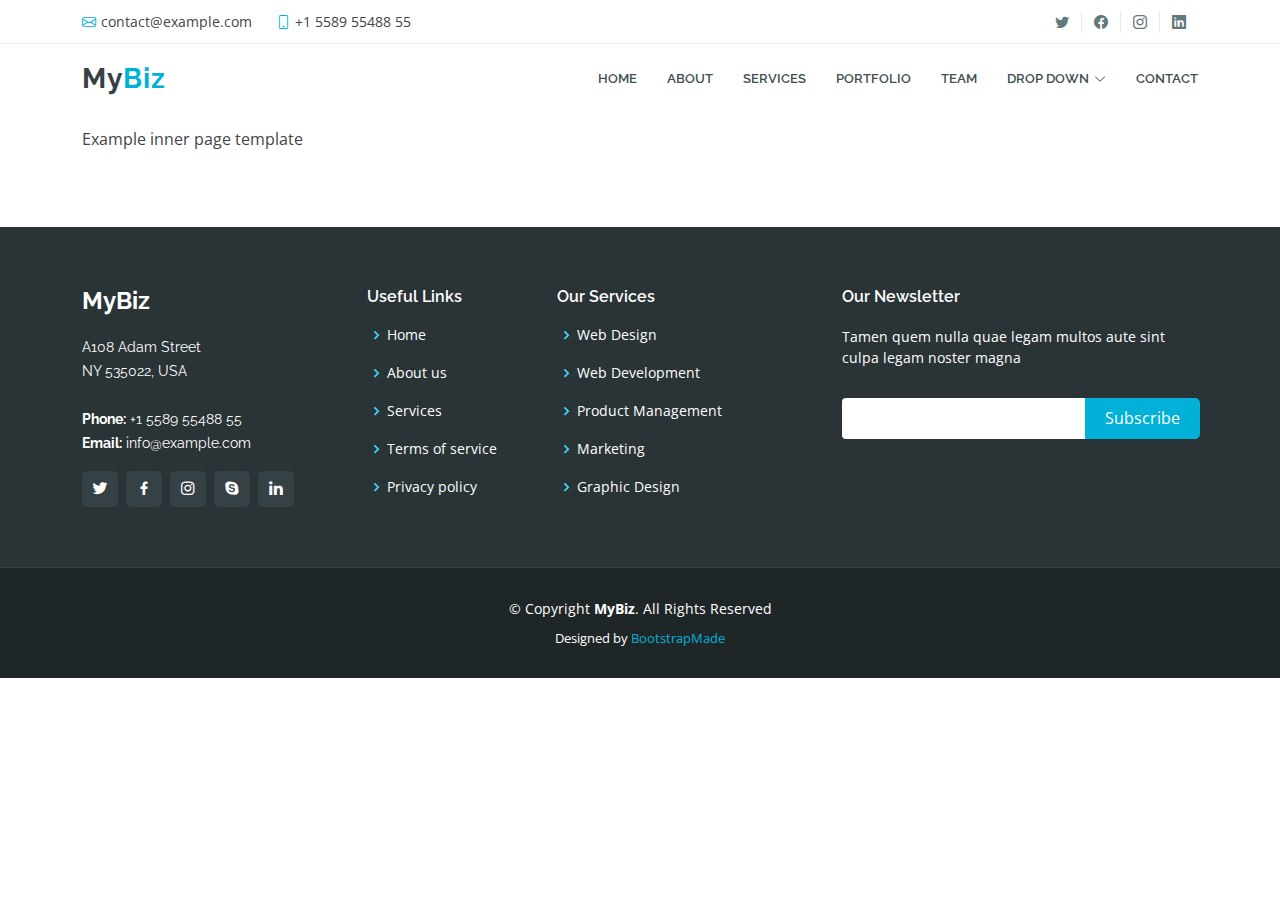
<file: inner-page.html>
<!DOCTYPE html>
<html lang="en">

<head>
  <meta charset="utf-8">
  <meta content="width=device-width, initial-scale=1.0" name="viewport">

  <title>Inner Page - MyBiz Bootstrap Template</title>
  <meta content="" name="description">
  <meta content="" name="keywords">

  <!-- Favicons -->
  <link href="assets/img/favicon.png" rel="icon">
  <link href="assets/img/apple-touch-icon.png" rel="apple-touch-icon">

  <!-- Google Fonts -->
  <link href="https://fonts.googleapis.com/css?family=Open+Sans:300,300i,400,400i,600,600i,700,700i|Raleway:300,300i,400,400i,500,500i,600,600i,700,700i|Poppins:300,300i,400,400i,500,500i,600,600i,700,700i" rel="stylesheet">

  <!-- Vendor CSS Files -->
  <link href="assets/vendor/animate.css/animate.min.css" rel="stylesheet">
  <link href="assets/vendor/bootstrap/css/bootstrap.min.css" rel="stylesheet">
  <link href="assets/vendor/bootstrap-icons/bootstrap-icons.css" rel="stylesheet">
  <link href="assets/vendor/boxicons/css/boxicons.min.css" rel="stylesheet">
  <link href="assets/vendor/glightbox/css/glightbox.min.css" rel="stylesheet">
  <link href="assets/vendor/remixicon/remixicon.css" rel="stylesheet">
  <link href="assets/vendor/swiper/swiper-bundle.min.css" rel="stylesheet">

  <!-- Template Main CSS File -->
  <link href="assets/css/style.css" rel="stylesheet">

  <!-- =======================================================
  * Template Name: MyBiz
  * Updated: Jan 29 2024 with Bootstrap v5.3.2
  * Template URL: https://bootstrapmade.com/mybiz-free-business-bootstrap-theme/
  * Author: BootstrapMade.com
  * License: https://bootstrapmade.com/license/
  ======================================================== -->
</head>

<body>

  <!-- ======= Top Bar ======= -->
  <section id="topbar" class="fixed-top d-flex align-items-center">
    <div class="container d-flex justify-content-center justify-content-md-between">
      <div class="contact-info d-flex align-items-center">
        <i class="bi bi-envelope d-flex align-items-center"><a href="mailto:contact@example.com">contact@example.com</a></i>
        <i class="bi bi-phone d-flex align-items-center ms-4"><span>+1 5589 55488 55</span></i>
      </div>
      <div class="social-links d-none d-md-flex">
        <a href="#" class="twitter"><i class="bi bi-twitter"></i></a>
        <a href="#" class="facebook"><i class="bi bi-facebook"></i></a>
        <a href="#" class="instagram"><i class="bi bi-instagram"></i></a>
        <a href="#" class="linkedin"><i class="bi bi-linkedin"></i></i></a>
      </div>
    </div>
  </section>

  <!-- ======= Header ======= -->
  <header id="header" class="fixed-top d-flex align-items-center">
    <div class="container d-flex align-items-center justify-content-between">

      <div class="logo">
        <h1><a href="index.html">My<span>Biz</span></a></h1>
        <!-- Uncomment below if you prefer to use an image logo -->
        <!-- <a href="index.html"><img src="assets/img/logo.png" alt="" class="img-fluid"></a>-->
      </div>

      <nav id="navbar" class="navbar">
        <ul>
          <li><a class="nav-link scrollto " href="#hero">Home</a></li>
          <li><a class="nav-link scrollto" href="#about">About</a></li>
          <li><a class="nav-link scrollto" href="#services">Services</a></li>
          <li><a class="nav-link scrollto " href="#portfolio">Portfolio</a></li>
          <li><a class="nav-link scrollto" href="#team">Team</a></li>
          <li class="dropdown"><a href="#"><span>Drop Down</span> <i class="bi bi-chevron-down"></i></a>
            <ul>
              <li><a href="#">Drop Down 1</a></li>
              <li class="dropdown"><a href="#"><span>Deep Drop Down</span> <i class="bi bi-chevron-right"></i></a>
                <ul>
                  <li><a href="#">Deep Drop Down 1</a></li>
                  <li><a href="#">Deep Drop Down 2</a></li>
                  <li><a href="#">Deep Drop Down 3</a></li>
                  <li><a href="#">Deep Drop Down 4</a></li>
                  <li><a href="#">Deep Drop Down 5</a></li>
                </ul>
              </li>
              <li><a href="#">Drop Down 2</a></li>
              <li><a href="#">Drop Down 3</a></li>
              <li><a href="#">Drop Down 4</a></li>
            </ul>
          </li>
          <li><a class="nav-link scrollto" href="#contact">Contact</a></li>
        </ul>
        <i class="bi bi-list mobile-nav-toggle"></i>
      </nav><!-- .navbar -->

    </div>
  </header><!-- End Header -->

  <main id="main">

    <!-- ======= Breadcrumbs ======= -->
    <section class="breadcrumbs">
      <div class="container">

        <div class="d-flex justify-content-between align-items-center">
          <h2>Inner Page</h2>
          <ol>
            <li><a href="index.html">Home</a></li>
            <li>Inner Page</li>
          </ol>
        </div>

      </div>
    </section><!-- End Breadcrumbs -->

    <section class="inner-page">
      <div class="container">
        <p>
          Example inner page template
        </p>
      </div>
    </section>

  </main><!-- End #main -->

  <!-- ======= Footer ======= -->
  <footer id="footer">
    <div class="footer-top">
      <div class="container">
        <div class="row">

          <div class="col-lg-3 col-md-6">
            <div class="footer-info">
              <h3>MyBiz</h3>
              <p>
                A108 Adam Street <br>
                NY 535022, USA<br><br>
                <strong>Phone:</strong> +1 5589 55488 55<br>
                <strong>Email:</strong> info@example.com<br>
              </p>
              <div class="social-links mt-3">
                <a href="#" class="twitter"><i class="bx bxl-twitter"></i></a>
                <a href="#" class="facebook"><i class="bx bxl-facebook"></i></a>
                <a href="#" class="instagram"><i class="bx bxl-instagram"></i></a>
                <a href="#" class="google-plus"><i class="bx bxl-skype"></i></a>
                <a href="#" class="linkedin"><i class="bx bxl-linkedin"></i></a>
              </div>
            </div>
          </div>

          <div class="col-lg-2 col-md-6 footer-links">
            <h4>Useful Links</h4>
            <ul>
              <li><i class="bx bx-chevron-right"></i> <a href="#">Home</a></li>
              <li><i class="bx bx-chevron-right"></i> <a href="#">About us</a></li>
              <li><i class="bx bx-chevron-right"></i> <a href="#">Services</a></li>
              <li><i class="bx bx-chevron-right"></i> <a href="#">Terms of service</a></li>
              <li><i class="bx bx-chevron-right"></i> <a href="#">Privacy policy</a></li>
            </ul>
          </div>

          <div class="col-lg-3 col-md-6 footer-links">
            <h4>Our Services</h4>
            <ul>
              <li><i class="bx bx-chevron-right"></i> <a href="#">Web Design</a></li>
              <li><i class="bx bx-chevron-right"></i> <a href="#">Web Development</a></li>
              <li><i class="bx bx-chevron-right"></i> <a href="#">Product Management</a></li>
              <li><i class="bx bx-chevron-right"></i> <a href="#">Marketing</a></li>
              <li><i class="bx bx-chevron-right"></i> <a href="#">Graphic Design</a></li>
            </ul>
          </div>

          <div class="col-lg-4 col-md-6 footer-newsletter">
            <h4>Our Newsletter</h4>
            <p>Tamen quem nulla quae legam multos aute sint culpa legam noster magna</p>
            <form action="" method="post">
              <input type="email" name="email"><input type="submit" value="Subscribe">
            </form>

          </div>

        </div>
      </div>
    </div>

    <div class="container">
      <div class="copyright">
        &copy; Copyright <strong><span>MyBiz</span></strong>. All Rights Reserved
      </div>
      <div class="credits">
        <!-- All the links in the footer should remain intact. -->
        <!-- You can delete the links only if you purchased the pro version. -->
        <!-- Licensing information: https://bootstrapmade.com/license/ -->
        <!-- Purchase the pro version with working PHP/AJAX contact form: https://bootstrapmade.com/mybiz-free-business-bootstrap-theme/ -->
        Designed by <a href="https://bootstrapmade.com/">BootstrapMade</a>
      </div>
    </div>
  </footer><!-- End Footer -->

  <a href="#" class="back-to-top d-flex align-items-center justify-content-center"><i class="bi bi-arrow-up-short"></i></a>

  <!-- Vendor JS Files -->
  <script src="assets/vendor/purecounter/purecounter_vanilla.js"></script>
  <script src="assets/vendor/bootstrap/js/bootstrap.bundle.min.js"></script>
  <script src="assets/vendor/glightbox/js/glightbox.min.js"></script>
  <script src="assets/vendor/isotope-layout/isotope.pkgd.min.js"></script>
  <script src="assets/vendor/swiper/swiper-bundle.min.js"></script>
  <script src="assets/vendor/php-email-form/validate.js"></script>

  <!-- Template Main JS File -->
  <script src="assets/js/main.js"></script>

</body>

</html>
</file>
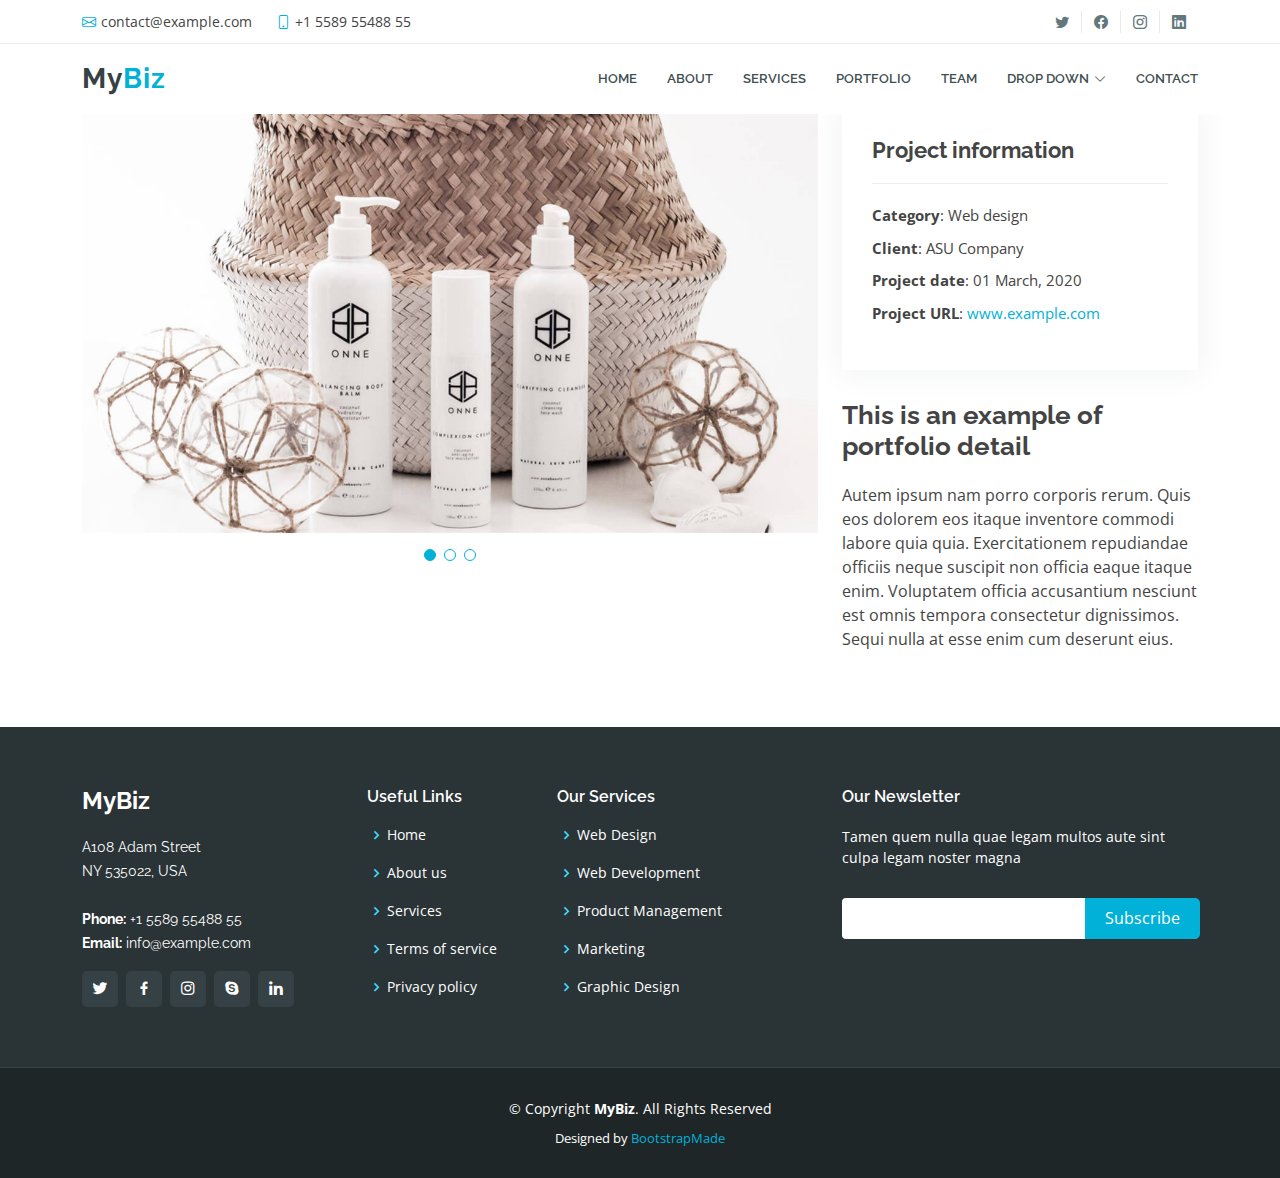
<file: portfolio-details.html>
<!DOCTYPE html>
<html lang="en">

<head>
  <meta charset="utf-8">
  <meta content="width=device-width, initial-scale=1.0" name="viewport">

  <title>Portfolio Details - MyBiz Bootstrap Template</title>
  <meta content="" name="description">
  <meta content="" name="keywords">

  <!-- Favicons -->
  <link href="assets/img/favicon.png" rel="icon">
  <link href="assets/img/apple-touch-icon.png" rel="apple-touch-icon">

  <!-- Google Fonts -->
  <link href="https://fonts.googleapis.com/css?family=Open+Sans:300,300i,400,400i,600,600i,700,700i|Raleway:300,300i,400,400i,500,500i,600,600i,700,700i|Poppins:300,300i,400,400i,500,500i,600,600i,700,700i" rel="stylesheet">

  <!-- Vendor CSS Files -->
  <link href="assets/vendor/animate.css/animate.min.css" rel="stylesheet">
  <link href="assets/vendor/bootstrap/css/bootstrap.min.css" rel="stylesheet">
  <link href="assets/vendor/bootstrap-icons/bootstrap-icons.css" rel="stylesheet">
  <link href="assets/vendor/boxicons/css/boxicons.min.css" rel="stylesheet">
  <link href="assets/vendor/glightbox/css/glightbox.min.css" rel="stylesheet">
  <link href="assets/vendor/remixicon/remixicon.css" rel="stylesheet">
  <link href="assets/vendor/swiper/swiper-bundle.min.css" rel="stylesheet">

  <!-- Template Main CSS File -->
  <link href="assets/css/style.css" rel="stylesheet">

  <!-- =======================================================
  * Template Name: MyBiz
  * Updated: Jan 29 2024 with Bootstrap v5.3.2
  * Template URL: https://bootstrapmade.com/mybiz-free-business-bootstrap-theme/
  * Author: BootstrapMade.com
  * License: https://bootstrapmade.com/license/
  ======================================================== -->
</head>

<body>

  <!-- ======= Top Bar ======= -->
  <section id="topbar" class="fixed-top d-flex align-items-center">
    <div class="container d-flex justify-content-center justify-content-md-between">
      <div class="contact-info d-flex align-items-center">
        <i class="bi bi-envelope d-flex align-items-center"><a href="mailto:contact@example.com">contact@example.com</a></i>
        <i class="bi bi-phone d-flex align-items-center ms-4"><span>+1 5589 55488 55</span></i>
      </div>
      <div class="social-links d-none d-md-flex">
        <a href="#" class="twitter"><i class="bi bi-twitter"></i></a>
        <a href="#" class="facebook"><i class="bi bi-facebook"></i></a>
        <a href="#" class="instagram"><i class="bi bi-instagram"></i></a>
        <a href="#" class="linkedin"><i class="bi bi-linkedin"></i></i></a>
      </div>
    </div>
  </section>

  <!-- ======= Header ======= -->
  <header id="header" class="fixed-top d-flex align-items-center">
    <div class="container d-flex align-items-center justify-content-between">

      <div class="logo">
        <h1><a href="index.html">My<span>Biz</span></a></h1>
        <!-- Uncomment below if you prefer to use an image logo -->
        <!-- <a href="index.html"><img src="assets/img/logo.png" alt="" class="img-fluid"></a>-->
      </div>

      <nav id="navbar" class="navbar">
        <ul>
          <li><a class="nav-link scrollto " href="#hero">Home</a></li>
          <li><a class="nav-link scrollto" href="#about">About</a></li>
          <li><a class="nav-link scrollto" href="#services">Services</a></li>
          <li><a class="nav-link scrollto " href="#portfolio">Portfolio</a></li>
          <li><a class="nav-link scrollto" href="#team">Team</a></li>
          <li class="dropdown"><a href="#"><span>Drop Down</span> <i class="bi bi-chevron-down"></i></a>
            <ul>
              <li><a href="#">Drop Down 1</a></li>
              <li class="dropdown"><a href="#"><span>Deep Drop Down</span> <i class="bi bi-chevron-right"></i></a>
                <ul>
                  <li><a href="#">Deep Drop Down 1</a></li>
                  <li><a href="#">Deep Drop Down 2</a></li>
                  <li><a href="#">Deep Drop Down 3</a></li>
                  <li><a href="#">Deep Drop Down 4</a></li>
                  <li><a href="#">Deep Drop Down 5</a></li>
                </ul>
              </li>
              <li><a href="#">Drop Down 2</a></li>
              <li><a href="#">Drop Down 3</a></li>
              <li><a href="#">Drop Down 4</a></li>
            </ul>
          </li>
          <li><a class="nav-link scrollto" href="#contact">Contact</a></li>
        </ul>
        <i class="bi bi-list mobile-nav-toggle"></i>
      </nav><!-- .navbar -->

    </div>
  </header><!-- End Header -->

  <main id="main">

    <!-- ======= Breadcrumbs ======= -->
    <section id="breadcrumbs" class="breadcrumbs">
      <div class="container">

        <div class="d-flex justify-content-between align-items-center">
          <h2>Portfolio Details</h2>
          <ol>
            <li><a href="index.html">Home</a></li>
            <li>Portfolio Details</li>
          </ol>
        </div>

      </div>
    </section><!-- End Breadcrumbs -->

    <!-- ======= Portfolio Details Section ======= -->
    <section id="portfolio-details" class="portfolio-details">
      <div class="container">

        <div class="row gy-4">

          <div class="col-lg-8">
            <div class="portfolio-details-slider swiper">
              <div class="swiper-wrapper align-items-center">

                <div class="swiper-slide">
                  <img src="assets/img/portfolio/portfolio-details-1.jpg" alt="">
                </div>

                <div class="swiper-slide">
                  <img src="assets/img/portfolio/portfolio-details-2.jpg" alt="">
                </div>

                <div class="swiper-slide">
                  <img src="assets/img/portfolio/portfolio-details-3.jpg" alt="">
                </div>

              </div>
              <div class="swiper-pagination"></div>
            </div>
          </div>

          <div class="col-lg-4">
            <div class="portfolio-info">
              <h3>Project information</h3>
              <ul>
                <li><strong>Category</strong>: Web design</li>
                <li><strong>Client</strong>: ASU Company</li>
                <li><strong>Project date</strong>: 01 March, 2020</li>
                <li><strong>Project URL</strong>: <a href="#">www.example.com</a></li>
              </ul>
            </div>
            <div class="portfolio-description">
              <h2>This is an example of portfolio detail</h2>
              <p>
                Autem ipsum nam porro corporis rerum. Quis eos dolorem eos itaque inventore commodi labore quia quia. Exercitationem repudiandae officiis neque suscipit non officia eaque itaque enim. Voluptatem officia accusantium nesciunt est omnis tempora consectetur dignissimos. Sequi nulla at esse enim cum deserunt eius.
              </p>
            </div>
          </div>

        </div>

      </div>
    </section><!-- End Portfolio Details Section -->

  </main><!-- End #main -->

  <!-- ======= Footer ======= -->
  <footer id="footer">
    <div class="footer-top">
      <div class="container">
        <div class="row">

          <div class="col-lg-3 col-md-6">
            <div class="footer-info">
              <h3>MyBiz</h3>
              <p>
                A108 Adam Street <br>
                NY 535022, USA<br><br>
                <strong>Phone:</strong> +1 5589 55488 55<br>
                <strong>Email:</strong> info@example.com<br>
              </p>
              <div class="social-links mt-3">
                <a href="#" class="twitter"><i class="bx bxl-twitter"></i></a>
                <a href="#" class="facebook"><i class="bx bxl-facebook"></i></a>
                <a href="#" class="instagram"><i class="bx bxl-instagram"></i></a>
                <a href="#" class="google-plus"><i class="bx bxl-skype"></i></a>
                <a href="#" class="linkedin"><i class="bx bxl-linkedin"></i></a>
              </div>
            </div>
          </div>

          <div class="col-lg-2 col-md-6 footer-links">
            <h4>Useful Links</h4>
            <ul>
              <li><i class="bx bx-chevron-right"></i> <a href="#">Home</a></li>
              <li><i class="bx bx-chevron-right"></i> <a href="#">About us</a></li>
              <li><i class="bx bx-chevron-right"></i> <a href="#">Services</a></li>
              <li><i class="bx bx-chevron-right"></i> <a href="#">Terms of service</a></li>
              <li><i class="bx bx-chevron-right"></i> <a href="#">Privacy policy</a></li>
            </ul>
          </div>

          <div class="col-lg-3 col-md-6 footer-links">
            <h4>Our Services</h4>
            <ul>
              <li><i class="bx bx-chevron-right"></i> <a href="#">Web Design</a></li>
              <li><i class="bx bx-chevron-right"></i> <a href="#">Web Development</a></li>
              <li><i class="bx bx-chevron-right"></i> <a href="#">Product Management</a></li>
              <li><i class="bx bx-chevron-right"></i> <a href="#">Marketing</a></li>
              <li><i class="bx bx-chevron-right"></i> <a href="#">Graphic Design</a></li>
            </ul>
          </div>

          <div class="col-lg-4 col-md-6 footer-newsletter">
            <h4>Our Newsletter</h4>
            <p>Tamen quem nulla quae legam multos aute sint culpa legam noster magna</p>
            <form action="" method="post">
              <input type="email" name="email"><input type="submit" value="Subscribe">
            </form>

          </div>

        </div>
      </div>
    </div>

    <div class="container">
      <div class="copyright">
        &copy; Copyright <strong><span>MyBiz</span></strong>. All Rights Reserved
      </div>
      <div class="credits">
        <!-- All the links in the footer should remain intact. -->
        <!-- You can delete the links only if you purchased the pro version. -->
        <!-- Licensing information: https://bootstrapmade.com/license/ -->
        <!-- Purchase the pro version with working PHP/AJAX contact form: https://bootstrapmade.com/mybiz-free-business-bootstrap-theme/ -->
        Designed by <a href="https://bootstrapmade.com/">BootstrapMade</a>
      </div>
    </div>
  </footer><!-- End Footer -->

  <a href="#" class="back-to-top d-flex align-items-center justify-content-center"><i class="bi bi-arrow-up-short"></i></a>

  <!-- Vendor JS Files -->
  <script src="assets/vendor/purecounter/purecounter_vanilla.js"></script>
  <script src="assets/vendor/bootstrap/js/bootstrap.bundle.min.js"></script>
  <script src="assets/vendor/glightbox/js/glightbox.min.js"></script>
  <script src="assets/vendor/isotope-layout/isotope.pkgd.min.js"></script>
  <script src="assets/vendor/swiper/swiper-bundle.min.js"></script>
  <script src="assets/vendor/php-email-form/validate.js"></script>

  <!-- Template Main JS File -->
  <script src="assets/js/main.js"></script>

</body>

</html>
</file>
<file: assets/css/style.css>
body {
  font-family: "Open Sans", sans-serif;
  color: #444444;
}

a {
  color: #01b1d7;
  text-decoration: none;
}

a:hover {
  color: #0dd3fe;
  text-decoration: none;
}

h1,
h2,
h3,
h4,
h5,
h6 {
  font-family: "Raleway", sans-serif;
}
.back-to-top {
  position: fixed;
  visibility: hidden;
  opacity: 0;
  right: 15px;
  bottom: 15px;
  z-index: 996;
  background: #01b1d7;
  width: 40px;
  height: 40px;
  border-radius: 4px;
  transition: all 0.4s;
}

.back-to-top i {
  font-size: 28px;
  color: #fff;
  line-height: 0;
}

.back-to-top:hover {
  background: #03d1fe;
  color: #fff;
}

.back-to-top.active {
  visibility: visible;
  opacity: 1;
}

/*--------------------------------------------------------------
# Top Bar
--------------------------------------------------------------*/
#topbar {
  background: #fff;
  border-bottom: 1px solid #eee;
  font-size: 14px;
  height: 44px;
  padding: 0;
  transition: all 0.5s;
  overflow: hidden;
  z-index: 996;
}

#topbar.topbar-scrolled {
  top: -44px;
}

#topbar .contact-info i {
  font-style: normal;
  color: #01b1d7;
}

#topbar .contact-info i a,
#topbar .contact-info i span {
  padding-left: 5px;
  color: #444444;
}

#topbar .contact-info i a {
  line-height: 0;
  transition: 0.3s;
}

#topbar .contact-info i a:hover {
  color: #01b1d7;
}

#topbar .social-links a {
  color: #62787d;
  padding: 4px 12px;
  display: inline-block;
  line-height: 1px;
  transition: 0.3s;
  border-left: 1px solid #e9e9e9;
}

#topbar .social-links a:hover {
  color: #01b1d7;
}

#topbar .social-links a:first-child {
  border-left: 0;
}

/*--------------------------------------------------------------
# Header
--------------------------------------------------------------*/
#header {
  height: 70px;
  z-index: 997;
  transition: all 0.5s;
  background: #fff;
  top: 44px;
}

#header.header-scrolled {
  box-shadow: 0px 0px 20px 0px rgba(0, 0, 0, 0.1);
  top: 0;
}

#header .logo h1 {
  font-size: 28px;
  margin: 0;
  line-height: 1;
  font-weight: 700;
  letter-spacing: 1px;
}

#header .logo h1 a,
#header .logo h1 a:hover {
  color: #354144;
  text-decoration: none;
}

#header .logo h1 a span,
#header .logo h1 a:hover span {
  color: #01b1d7;
}

#header .logo img {
  padding: 0;
  margin: 0;
  max-height: 40px;
}

/*--------------------------------------------------------------
# Navigation Menu
--------------------------------------------------------------*/
/**
* Desktop Navigation 
*/
.navbar {
  padding: 0;
}

.navbar ul {
  margin: 0;
  padding: 0;
  display: flex;
  list-style: none;
  align-items: center;
}

.navbar li {
  position: relative;
}

.navbar a,
.navbar a:focus {
  display: flex;
  align-items: center;
  justify-content: space-between;
  padding: 10px 0 10px 30px;
  font-family: "Raleway", sans-serif;
  font-size: 13px;
  font-weight: 600;
  color: #404f52;
  white-space: nowrap;
  text-transform: uppercase;
  transition: 0.3s;
}

.navbar a i,
.navbar a:focus i {
  font-size: 12px;
  line-height: 0;
  margin-left: 5px;
}

.navbar a:hover,
.navbar .active,
.navbar .active:focus,
.navbar li:hover>a {
  color: #01b1d7;
}

.navbar .dropdown ul {
  display: block;
  position: absolute;
  left: 30px;
  top: calc(100% + 30px);
  margin: 0;
  padding: 10px 0;
  z-index: 99;
  opacity: 0;
  visibility: hidden;
  background: #fff;
  box-shadow: 0px 0px 30px rgba(127, 137, 161, 0.25);
  transition: 0.3s;
}

.navbar .dropdown ul li {
  min-width: 200px;
}

.navbar .dropdown ul a {
  padding: 10px 20px;
  font-size: 14px;
  text-transform: none;
  font-weight: 400;
}

.navbar .dropdown ul a i {
  font-size: 12px;
}

.navbar .dropdown ul a:hover,
.navbar .dropdown ul .active:hover,
.navbar .dropdown ul li:hover>a {
  color: #01b1d7;
}

.navbar .dropdown:hover>ul {
  opacity: 1;
  top: 100%;
  visibility: visible;
}

.navbar .dropdown .dropdown ul {
  top: 0;
  left: calc(100% - 30px);
  visibility: hidden;
}

.navbar .dropdown .dropdown:hover>ul {
  opacity: 1;
  top: 0;
  left: 100%;
  visibility: visible;
}

@media (max-width: 1366px) {
  .navbar .dropdown .dropdown ul {
    left: -90%;
  }

  .navbar .dropdown .dropdown:hover>ul {
    left: -100%;
  }
}

/**
* Mobile Navigation 
*/
.mobile-nav-toggle {
  color: #354144;
  font-size: 28px;
  cursor: pointer;
  display: none;
  line-height: 0;
  transition: 0.5s;
}

.mobile-nav-toggle.bi-x {
  color: #fff;
}

@media (max-width: 991px) {
  .mobile-nav-toggle {
    display: block;
  }

  .navbar ul {
    display: none;
  }
}

.navbar-mobile {
  position: fixed;
  overflow: hidden;
  top: 0;
  right: 0;
  left: 0;
  bottom: 0;
  background: rgba(31, 38, 39, 0.9);
  transition: 0.3s;
  z-index: 999;
}

.navbar-mobile .mobile-nav-toggle {
  position: absolute;
  top: 15px;
  right: 15px;
}

.navbar-mobile ul {
  display: block;
  position: absolute;
  top: 55px;
  right: 15px;
  bottom: 15px;
  left: 15px;
  padding: 10px 0;
  background-color: #fff;
  overflow-y: auto;
  transition: 0.3s;
}

.navbar-mobile a,
.navbar-mobile a:focus {
  padding: 10px 20px;
  font-size: 15px;
  color: #354144;
}

.navbar-mobile a:hover,
.navbar-mobile .active,
.navbar-mobile li:hover>a {
  color: #01b1d7;
}

.navbar-mobile .getstarted,
.navbar-mobile .getstarted:focus {
  margin: 15px;
}

.navbar-mobile .dropdown ul {
  position: static;
  display: none;
  margin: 10px 20px;
  padding: 10px 0;
  z-index: 99;
  opacity: 1;
  visibility: visible;
  background: #fff;
  box-shadow: 0px 0px 30px rgba(127, 137, 161, 0.25);
}

.navbar-mobile .dropdown ul li {
  min-width: 200px;
}

.navbar-mobile .dropdown ul a {
  padding: 10px 20px;
}

.navbar-mobile .dropdown ul a i {
  font-size: 12px;
}

.navbar-mobile .dropdown ul a:hover,
.navbar-mobile .dropdown ul .active:hover,
.navbar-mobile .dropdown ul li:hover>a {
  color: #01b1d7;
}

.navbar-mobile .dropdown>.dropdown-active {
  display: block;
}

/*--------------------------------------------------------------
# Hero Section
--------------------------------------------------------------*/
#hero {
  width: 100%;
  height: 70vh;
  background-color: rgba(31, 38, 39, 0.8);
  overflow: hidden;
  position: relative;
  padding: 0;
  margin-top: 114px;
}

#hero .carousel-item {
  width: 100%;
  height: 70vh;
  background-size: cover;
  background-position: center;
  background-repeat: no-repeat;
  position: relative;
}

#hero .carousel-item::before {
  content: "";
  background-color: rgba(0, 0, 0, 0.7);
  position: absolute;
  top: 0;
  right: 0;
  left: 0;
  bottom: 0;
}

#hero .carousel-container {
  display: flex;
  justify-content: center;
  align-items: center;
  position: absolute;
  bottom: 0;
  top: 0;
  left: 0;
  right: 0;
}

#hero .carousel-content {
  text-align: center;
}

#hero h2 {
  color: #fff;
  margin-bottom: 30px;
  font-size: 48px;
  font-weight: 700;
}

#hero p {
  width: 80%;
  animation-delay: 0.4s;
  margin: 0 auto 30px auto;
  color: #fff;
}

#hero .carousel-inner .carousel-item {
  transition-property: opacity;
  background-position: center top;
}

#hero .carousel-inner .carousel-item,
#hero .carousel-inner .active.carousel-item-start,
#hero .carousel-inner .active.carousel-item-end {
  opacity: 0;
}

#hero .carousel-inner .active,
#hero .carousel-inner .carousel-item-next.carousel-item-start,
#hero .carousel-inner .carousel-item-prev.carousel-item-end {
  opacity: 1;
  transition: 0.5s;
}

#hero .carousel-inner .carousel-item-next,
#hero .carousel-inner .carousel-item-prev,
#hero .carousel-inner .active.carousel-item-start,
#hero .carousel-inner .active.carousel-item-end {
  left: 0;
  transform: translate3d(0, 0, 0);
}

#hero .carousel-control-prev,
#hero .carousel-control-next {
  width: 10%;
}

#hero .carousel-control-next-icon,
#hero .carousel-control-prev-icon {
  background: none;
  font-size: 48px;
  line-height: 1;
  width: auto;
  height: auto;
}

#hero .carousel-indicators li {
  list-style-type: none;
  cursor: pointer;
  width: 12px;
  height: 12px;
  border-radius: 50%;
  margin: 0 4px;
  transition: ease-in;
  opacity: 0.7;
}

#hero .carousel-indicators li.active {
  opacity: 1;
  background-color: #01b1d7;
}

#hero .btn-get-started {
  font-family: "Raleway", sans-serif;
  font-weight: 500;
  font-size: 14px;
  letter-spacing: 1px;
  display: inline-block;
  padding: 14px 32px;
  border-radius: 5px;
  transition: 0.5s;
  line-height: 1;
  margin: 10px;
  color: #fff;
  background: #01b1d7;
  animation-delay: 0.8s;
}

#hero .btn-get-started:hover {
  background: #019cbe;
}

@media (max-width: 768px) {
  #hero {
    height: 90vh;
  }

  #hero .carousel-item {
    height: 90vh;
  }

  #hero h2 {
    font-size: 28px;
  }
}

@media (min-width: 1024px) {
  #hero p {
    width: 60%;
  }

  #hero .carousel-control-prev,
  #hero .carousel-control-next {
    width: 5%;
  }
}

@media (max-height: 500px) {
  #hero {
    height: 150vh;
  }

  #hero .carousel-item {
    height: 150vh;
  }
}

/*--------------------------------------------------------------
# Sections General
--------------------------------------------------------------*/
section {
  padding: 60px 0;
}

.section-bg {
  background-color: #f2fdff;
}

.section-title {
  text-align: center;
  padding: 30px 0;
  position: relative;
}

.section-title h2 {
  font-size: 32px;
  font-weight: 700;
  text-transform: uppercase;
  margin-bottom: 20px;
  padding-bottom: 0;
  color: #354144;
  position: relative;
  z-index: 2;
}

.section-title span {
  position: absolute;
  top: 30px;
  color: #f3f5f5;
  left: 0;
  right: 0;
  z-index: 1;
  font-weight: 700;
  font-size: 52px;
  text-transform: uppercase;
  line-height: 0;
}

.section-title p {
  margin-bottom: 0;
  position: relative;
  z-index: 2;
}

@media (max-width: 575px) {
  .section-title h2 {
    font-size: 28px;
    margin-bottom: 15px;
  }

  .section-title span {
    font-size: 38px;
  }
}

/*--------------------------------------------------------------
# About
--------------------------------------------------------------*/
.about .content h2 {
  font-weight: 700;
  font-size: 48px;
  line-height: 60px;
  margin-bottom: 20px;
  text-transform: uppercase;
}

.about .content h3 {
  font-weight: 500;
  line-height: 32px;
  font-size: 24px;
}

.about .content ul {
  list-style: none;
  padding: 0;
}

.about .content ul li {
  padding: 10px 0 0 28px;
  position: relative;
}

.about .content ul i {
  left: 0;
  top: 7px;
  position: absolute;
  font-size: 20px;
  color: #01b1d7;
}

.about .content p:last-child {
  margin-bottom: 0;
}

/*--------------------------------------------------------------
# About List
--------------------------------------------------------------*/
.about-list {
  padding-top: 0;
}

.about-list .icon-box h4 {
  font-size: 20px;
  font-weight: 700;
  margin: 5px 0 10px 60px;
}

.about-list .icon-box i {
  font-size: 48px;
  float: left;
  color: #01b1d7;
}

.about-list .icon-box p {
  font-size: 15px;
  color: #848484;
  margin-left: 60px;
}

.about-list .image {
  background-position: center center;
  background-repeat: no-repeat;
  background-size: cover;
  min-height: 400px;
}

/*--------------------------------------------------------------
# Services
--------------------------------------------------------------*/
.services .icon-box {
  margin-bottom: 20px;
  padding: 30px;
  border-radius: 6px;
  background: #fff;
}

.services .icon-box i {
  float: left;
  color: #01b1d7;
  font-size: 40px;
  line-height: 0;
}

.services .icon-box h4 {
  margin-left: 70px;
  font-weight: 700;
  margin-bottom: 15px;
  font-size: 18px;
}

.services .icon-box h4 a {
  color: #354144;
  transition: 0.3s;
}

.services .icon-box:hover h4 a {
  color: #01b1d7;
}

.services .icon-box p {
  margin-left: 70px;
  line-height: 24px;
  font-size: 14px;
}

/*--------------------------------------------------------------
# Portfolio
--------------------------------------------------------------*/
.portfolio .portfolio-item {
  margin-bottom: 30px;
}

.portfolio #portfolio-flters {
  padding: 0;
  margin: 0 0 35px 0;
  list-style: none;
  text-align: center;
}

.portfolio #portfolio-flters li {
  cursor: pointer;
  margin: 0 15px 15px 0;
  display: inline-block;
  padding: 10px 20px;
  font-size: 12px;
  line-height: 20px;
  color: #444444;
  border-radius: 4px;
  text-transform: uppercase;
  background: #fff;
  margin-bottom: 5px;
  transition: all 0.3s ease-in-out;
}

.portfolio #portfolio-flters li:hover,
.portfolio #portfolio-flters li.filter-active {
  background: #01b1d7;
  color: #fff;
}

.portfolio #portfolio-flters li:last-child {
  margin-right: 0;
}

.portfolio .portfolio-wrap {
  box-shadow: 0px 2px 12px rgba(0, 0, 0, 0.08);
  transition: 0.3s;
  position: relative;
  overflow: hidden;
}

.portfolio .portfolio-wrap img {
  transition: 0.3s;
}

.portfolio .portfolio-wrap .portfolio-info {
  display: flex;
  justify-content: center;
  align-items: center;
  flex-direction: column;
  opacity: 0;
  position: absolute;
  bottom: 0;
  top: 0;
  left: 0;
  right: 0;
  transition: 0.3s;
  text-align: center;
  background: rgba(53, 65, 68, 0.6);
  padding-bottom: 30px;
}

.portfolio .portfolio-wrap .portfolio-info h4 {
  font-size: 20px;
  color: #fff;
  font-weight: 600;
}

.portfolio .portfolio-wrap .portfolio-info p {
  color: #fff;
  font-size: 14px;
  text-transform: uppercase;
}

.portfolio .portfolio-wrap .portfolio-info .portfolio-links {
  display: flex;
}

.portfolio .portfolio-wrap .portfolio-info .portfolio-links a {
  color: #01b1d7;
  margin: 0 4px;
  background-color: #fff;
  border-radius: 50px;
  width: 36px;
  height: 36px;
  transition: 0.3s;
  display: flex;
  align-items: center;
  justify-content: center;
}

.portfolio .portfolio-wrap .portfolio-info .portfolio-links a i {
  font-size: 18px;
  line-height: 0;
}

.portfolio .portfolio-wrap .portfolio-info .portfolio-links a:hover {
  background: #01b1d7;
  color: #fff;
}

.portfolio .portfolio-wrap:hover {
  box-shadow: 0px 4px 14px rgba(0, 0, 0, 0.16);
}

.portfolio .portfolio-wrap:hover .portfolio-info {
  opacity: 1;
  padding-bottom: 0;
}

.portfolio .portfolio-wrap:hover img {
  transform: scale(1.1);
}

/*--------------------------------------------------------------
# Portfolio Details
--------------------------------------------------------------*/
.portfolio-details {
  padding-top: 40px;
}

.portfolio-details .portfolio-details-slider img {
  width: 100%;
}

.portfolio-details .portfolio-details-slider .swiper-pagination {
  margin-top: 20px;
  position: relative;
}

.portfolio-details .portfolio-details-slider .swiper-pagination .swiper-pagination-bullet {
  width: 12px;
  height: 12px;
  background-color: #fff;
  opacity: 1;
  border: 1px solid #01b1d7;
}

.portfolio-details .portfolio-details-slider .swiper-pagination .swiper-pagination-bullet-active {
  background-color: #01b1d7;
}

.portfolio-details .portfolio-info {
  padding: 30px;
  box-shadow: 0px 0 30px rgba(53, 65, 68, 0.08);
}

.portfolio-details .portfolio-info h3 {
  font-size: 22px;
  font-weight: 700;
  margin-bottom: 20px;
  padding-bottom: 20px;
  border-bottom: 1px solid #eee;
}

.portfolio-details .portfolio-info ul {
  list-style: none;
  padding: 0;
  font-size: 15px;
}

.portfolio-details .portfolio-info ul li+li {
  margin-top: 10px;
}

.portfolio-details .portfolio-description {
  padding-top: 30px;
}

.portfolio-details .portfolio-description h2 {
  font-size: 26px;
  font-weight: 700;
  margin-bottom: 20px;
}

.portfolio-details .portfolio-description p {
  padding: 0;
}

/*--------------------------------------------------------------
# Team
--------------------------------------------------------------*/
.team {
  background: #fff;
}

.team .member {
  position: relative;
  box-shadow: 0px 2px 15px rgba(0, 0, 0, 0.1);
  padding: 30px;
  border-radius: 10px;
}

.team .member .pic {
  overflow: hidden;
  width: 180px;
  border-radius: 50%;
}

.team .member .pic img {
  transition: ease-in-out 0.3s;
}

.team .member:hover img {
  transform: scale(1.1);
}

.team .member .member-info {
  padding-left: 30px;
}

.team .member h4 {
  font-weight: 700;
  margin-bottom: 5px;
  font-size: 20px;
  color: #354144;
}

.team .member span {
  display: block;
  font-size: 15px;
  padding-bottom: 10px;
  position: relative;
  font-weight: 500;
}

.team .member span::after {
  content: "";
  position: absolute;
  display: block;
  width: 50px;
  height: 1px;
  background: #b4c1c4;
  bottom: 0;
  left: 0;
}

.team .member p {
  margin: 10px 0 0 0;
  font-size: 14px;
}

.team .member .social {
  margin-top: 12px;
  display: flex;
  align-items: center;
  justify-content: flex-start;
}

.team .member .social a {
  transition: ease-in-out 0.3s;
  display: flex;
  align-items: center;
  justify-content: center;
  border-radius: 50px;
  width: 32px;
  height: 32px;
  background: #c2cdcf;
}

.team .member .social a i {
  color: #fff;
  font-size: 16px;
  margin: 0 2px;
}

.team .member .social a:hover {
  background: #01b1d7;
}

.team .member .social a+a {
  margin-left: 8px;
}

/*--------------------------------------------------------------
# Testimonials
--------------------------------------------------------------*/
.testimonials {
  padding: 80px 0;
  background: url("../img/testimonials-bg.jpg") no-repeat;
  background-position: center center;
  background-size: cover;
  position: relative;
}

.testimonials::before {
  content: "";
  position: absolute;
  left: 0;
  right: 0;
  top: 0;
  bottom: 0;
  background: rgba(8, 10, 11, 0.7);
}

.testimonials .section-header {
  margin-bottom: 40px;
}

.testimonials .testimonials-carousel,
.testimonials .testimonials-slider {
  overflow: hidden;
}

.testimonials .testimonial-item {
  text-align: center;
  color: #fff;
}

.testimonials .testimonial-item .testimonial-img {
  width: 100px;
  border-radius: 50%;
  border: 6px solid rgba(255, 255, 255, 0.15);
  margin: 0 auto;
}

.testimonials .testimonial-item h3 {
  font-size: 20px;
  font-weight: bold;
  margin: 10px 0 5px 0;
  color: #fff;
}

.testimonials .testimonial-item h4 {
  font-size: 14px;
  color: #ddd;
  margin: 0 0 15px 0;
}

.testimonials .testimonial-item .quote-icon-left,
.testimonials .testimonial-item .quote-icon-right {
  color: rgba(255, 255, 255, 0.4);
  font-size: 26px;
}

.testimonials .testimonial-item .quote-icon-left {
  display: inline-block;
  left: -5px;
  position: relative;
}

.testimonials .testimonial-item .quote-icon-right {
  display: inline-block;
  right: -5px;
  position: relative;
  top: 10px;
}

.testimonials .testimonial-item p {
  font-style: italic;
  margin: 0 auto 15px auto;
  color: #eee;
}

.testimonials .swiper-pagination {
  margin-top: 20px;
  position: relative;
}

.testimonials .swiper-pagination .swiper-pagination-bullet {
  width: 12px;
  height: 12px;
  background-color: rgba(255, 255, 255, 0.5);
  opacity: 1;
}

.testimonials .swiper-pagination .swiper-pagination-bullet-active {
  background-color: #01b1d7;
}

@media (min-width: 1024px) {
  .testimonials {
    background-attachment: fixed;
  }
}

@media (min-width: 992px) {
  .testimonials .testimonial-item p {
    width: 80%;
  }
}

/*--------------------------------------------------------------
# Contact
--------------------------------------------------------------*/
.contact .info-wrap {
  box-shadow: 0px 2px 15px rgba(0, 0, 0, 0.1);
  padding: 30px;
}

.contact .info {
  background: #fff;
}

.contact .info i {
  font-size: 24px;
  color: #01b1d7;
  float: left;
  width: 48px;
  height: 48px;
  background: #e2faff;
  display: flex;
  justify-content: center;
  align-items: center;
  border-radius: 50px;
  transition: all 0.3s ease-in-out;
}

.contact .info h4 {
  padding: 0 0 0 60px;
  font-size: 22px;
  font-weight: 600;
  margin-bottom: 5px;
  color: #354144;
}

.contact .info p {
  padding: 0 0 0 60px;
  margin-bottom: 0;
  font-size: 14px;
  color: #62787d;
}

.contact .info:hover i {
  background: #01b1d7;
  color: #fff;
}

.contact .php-email-form {
  width: 100%;
  box-shadow: 0 0 24px 0 rgba(0, 0, 0, 0.12);
  padding: 30px;
  background: #fff;
}

.contact .php-email-form .form-group {
  padding-bottom: 8px;
}

.contact .php-email-form .error-message {
  display: none;
  color: #fff;
  background: #ed3c0d;
  text-align: left;
  padding: 15px;
}

.contact .php-email-form .error-message br+br {
  margin-top: 25px;
}

.contact .php-email-form .sent-message {
  display: none;
  color: #fff;
  background: #18d26e;
  text-align: center;
  padding: 15px;
  font-weight: 600;
}

.contact .php-email-form .loading {
  display: none;
  background: #fff;
  text-align: center;
  padding: 15px;
}

.contact .php-email-form .loading:before {
  content: "";
  display: inline-block;
  border-radius: 50%;
  width: 24px;
  height: 24px;
  margin: 0 10px -6px 0;
  border: 3px solid #18d26e;
  border-top-color: #eee;
  animation: animate-loading 1s linear infinite;
}

.contact .php-email-form input,
.contact .php-email-form textarea {
  border-radius: 0;
  box-shadow: none;
  font-size: 14px;
}

.contact .php-email-form input {
  height: 44px;
}

.contact .php-email-form textarea {
  padding: 10px 12px;
}

.contact .php-email-form button[type=submit] {
  background: #01b1d7;
  border: 0;
  padding: 10px 24px;
  color: #fff;
  transition: 0.4s;
  border-radius: 4px;
}

.contact .php-email-form button[type=submit]:hover {
  background: #0dd3fe;
}

@keyframes animate-loading {
  0% {
    transform: rotate(0deg);
  }

  100% {
    transform: rotate(360deg);
  }
}

/*--------------------------------------------------------------
# Breadcrumbs
--------------------------------------------------------------*/
.breadcrumbs {
  padding: 15px 0;
  background: #f6f7f8;
  min-height: 40px;
}

.breadcrumbs h2 {
  font-size: 24px;
  font-weight: 400;
}

.breadcrumbs ol {
  display: flex;
  flex-wrap: wrap;
  list-style: none;
  padding: 0;
  margin: 0;
}

.breadcrumbs ol li+li {
  padding-left: 10px;
}

.breadcrumbs ol li+li::before {
  display: inline-block;
  padding-right: 10px;
  color: #4b5c61;
  content: "/";
}

@media (max-width: 768px) {
  .breadcrumbs .d-flex {
    display: block !important;
  }

  .breadcrumbs ol {
    display: block;
  }

  .breadcrumbs ol li {
    display: inline-block;
  }
}

/*--------------------------------------------------------------
# Footer
--------------------------------------------------------------*/
#footer {
  background: #1f2627;
  padding: 0 0 30px 0;
  color: #fff;
  font-size: 14px;
}

#footer .footer-top {
  background: #2a3336;
  border-bottom: 1px solid #354144;
  padding: 60px 0 30px 0;
}

#footer .footer-top .footer-info {
  margin-bottom: 30px;
}

#footer .footer-top .footer-info h3 {
  font-size: 24px;
  margin: 0 0 20px 0;
  padding: 2px 0 2px 0;
  line-height: 1;
  font-weight: 700;
}

#footer .footer-top .footer-info p {
  font-size: 14px;
  line-height: 24px;
  margin-bottom: 0;
  font-family: "Raleway", sans-serif;
  color: #fff;
}

#footer .footer-top .social-links a {
  font-size: 18px;
  display: inline-block;
  background: #354144;
  color: #fff;
  line-height: 1;
  padding: 8px 0;
  margin-right: 4px;
  border-radius: 5px;
  text-align: center;
  width: 36px;
  height: 36px;
  transition: 0.3s;
}

#footer .footer-top .social-links a:hover {
  background: #01b1d7;
  color: #fff;
  text-decoration: none;
}

#footer .footer-top h4 {
  font-size: 16px;
  font-weight: 600;
  color: #fff;
  position: relative;
  padding-bottom: 12px;
}

#footer .footer-top .footer-links {
  margin-bottom: 30px;
}

#footer .footer-top .footer-links ul {
  list-style: none;
  padding: 0;
  margin: 0;
}

#footer .footer-top .footer-links ul i {
  padding-right: 2px;
  color: #40dcfe;
  font-size: 18px;
  line-height: 1;
}

#footer .footer-top .footer-links ul li {
  padding: 10px 0;
  display: flex;
  align-items: center;
}

#footer .footer-top .footer-links ul li:first-child {
  padding-top: 0;
}

#footer .footer-top .footer-links ul a {
  color: #fff;
  transition: 0.3s;
  display: inline-block;
  line-height: 1;
}

#footer .footer-top .footer-links ul a:hover {
  color: #27d8fe;
}

#footer .footer-top .footer-newsletter form {
  margin-top: 30px;
  background: #fff;
  padding: 6px 10px;
  position: relative;
  border-radius: 4px;
}

#footer .footer-top .footer-newsletter form input[type=email] {
  border: 0;
  padding: 4px;
  width: calc(100% - 110px);
}

#footer .footer-top .footer-newsletter form input[type=submit] {
  position: absolute;
  top: 0;
  right: -2px;
  bottom: 0;
  border: 0;
  background: none;
  font-size: 16px;
  padding: 0 20px;
  background: #01b1d7;
  color: #fff;
  transition: 0.3s;
  border-radius: 0 5px 5px 0;
}

#footer .footer-top .footer-newsletter form input[type=submit]:hover {
  background: #0187a4;
}

#footer .copyright {
  text-align: center;
  padding-top: 30px;
}

#footer .credits {
  padding-top: 10px;
  text-align: center;
  font-size: 13px;
  color: #fff;
}
</file>
